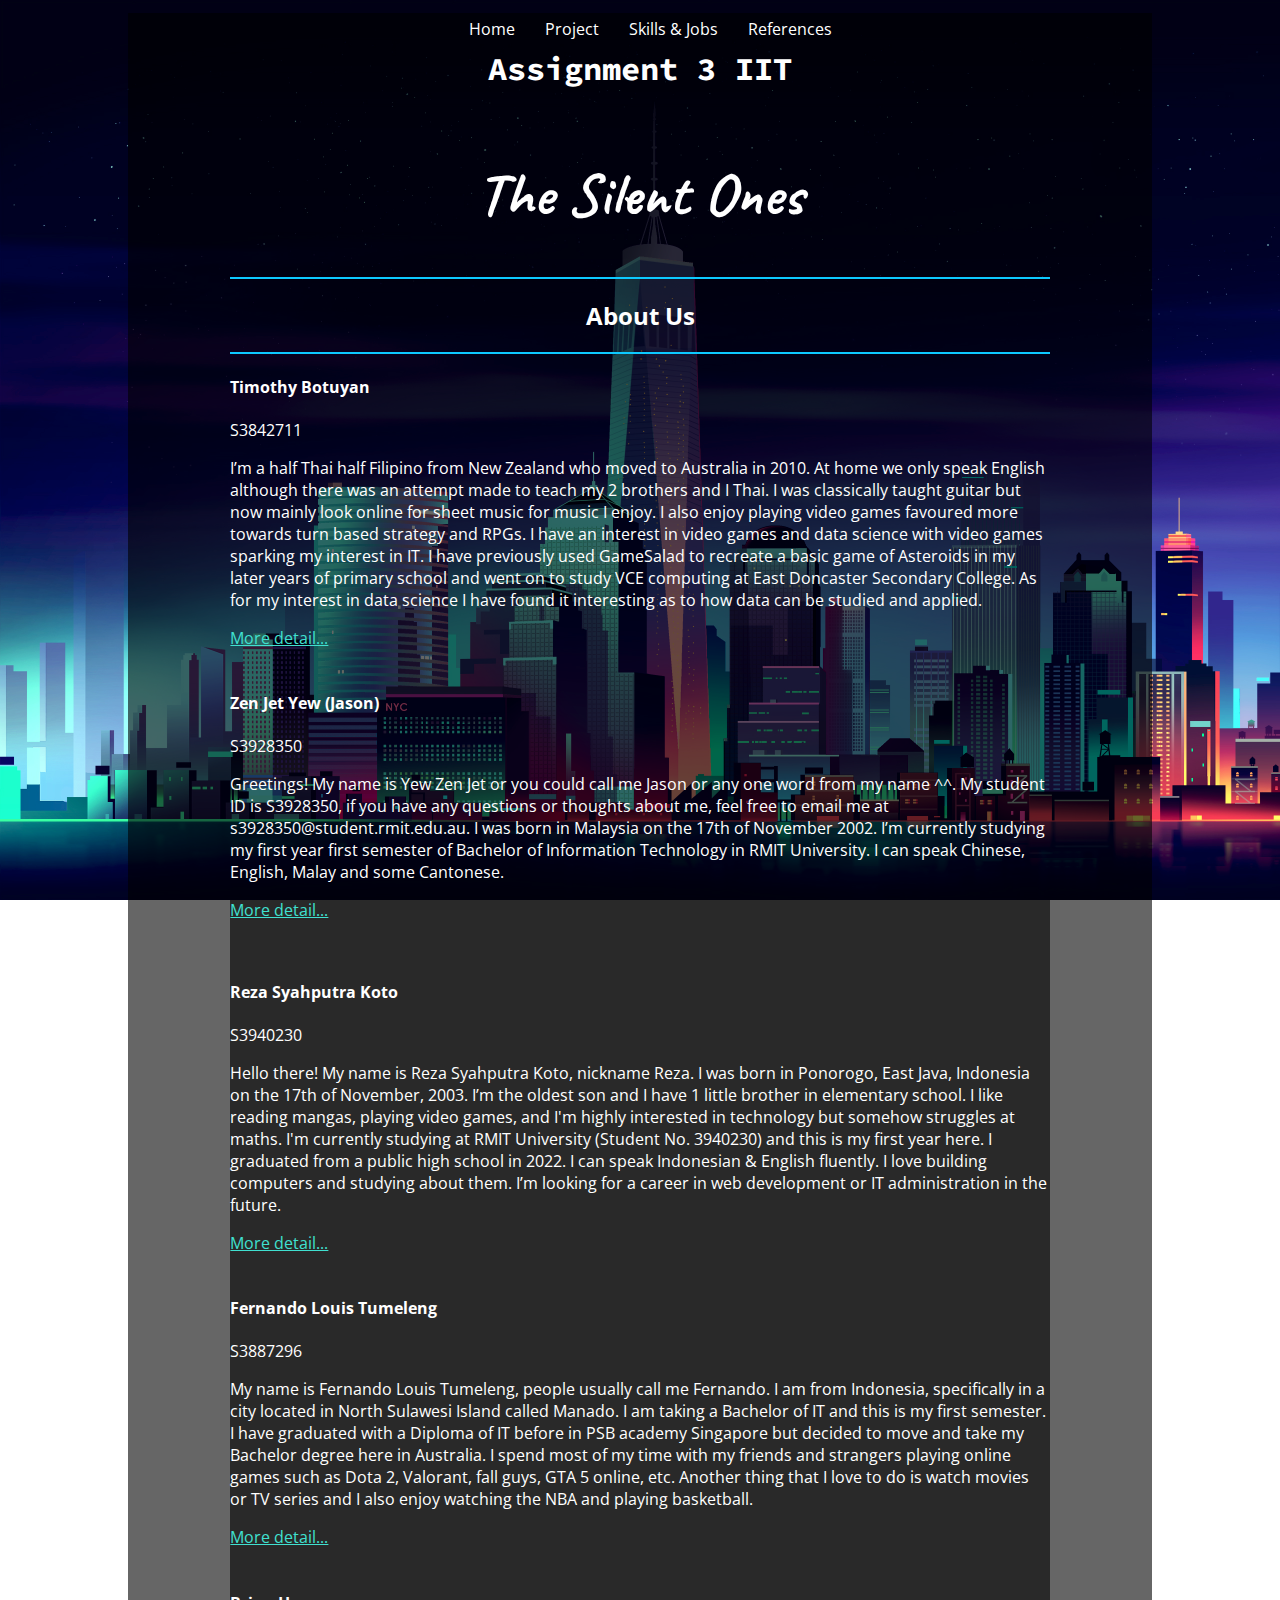
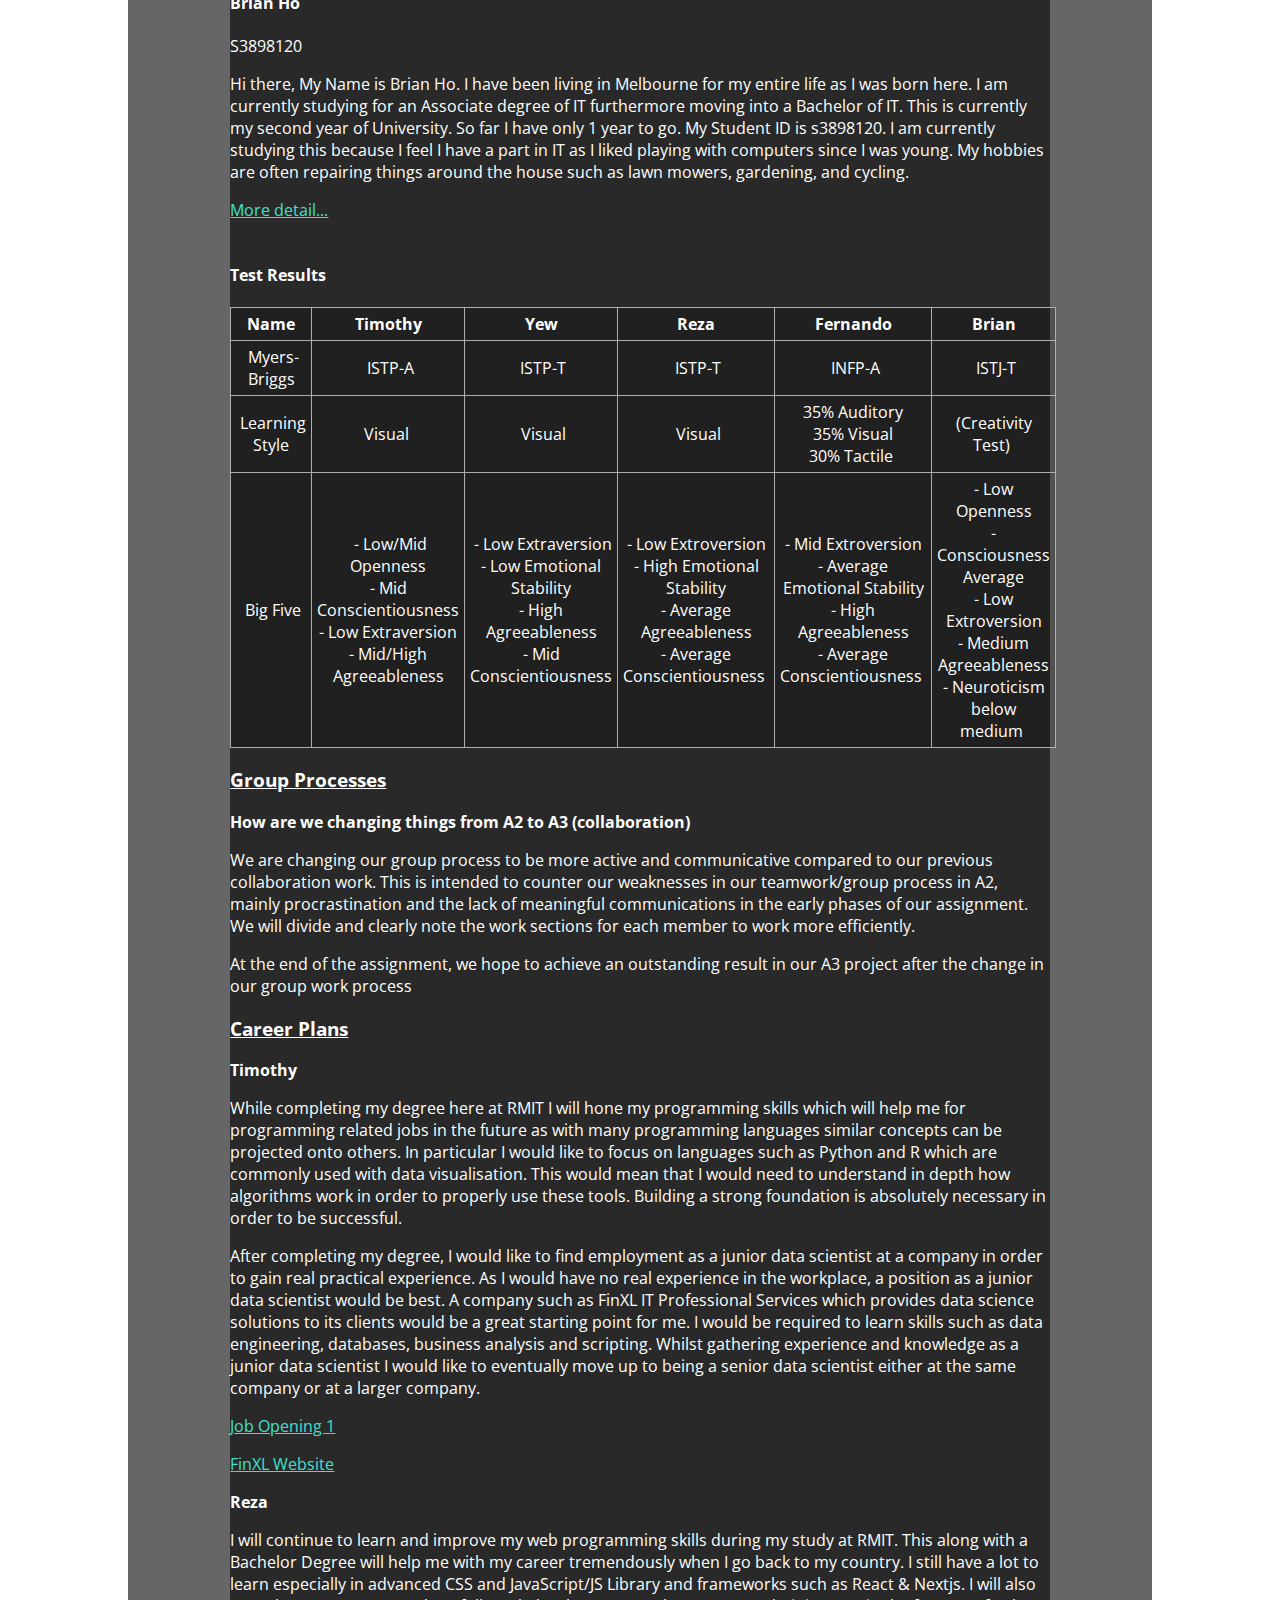
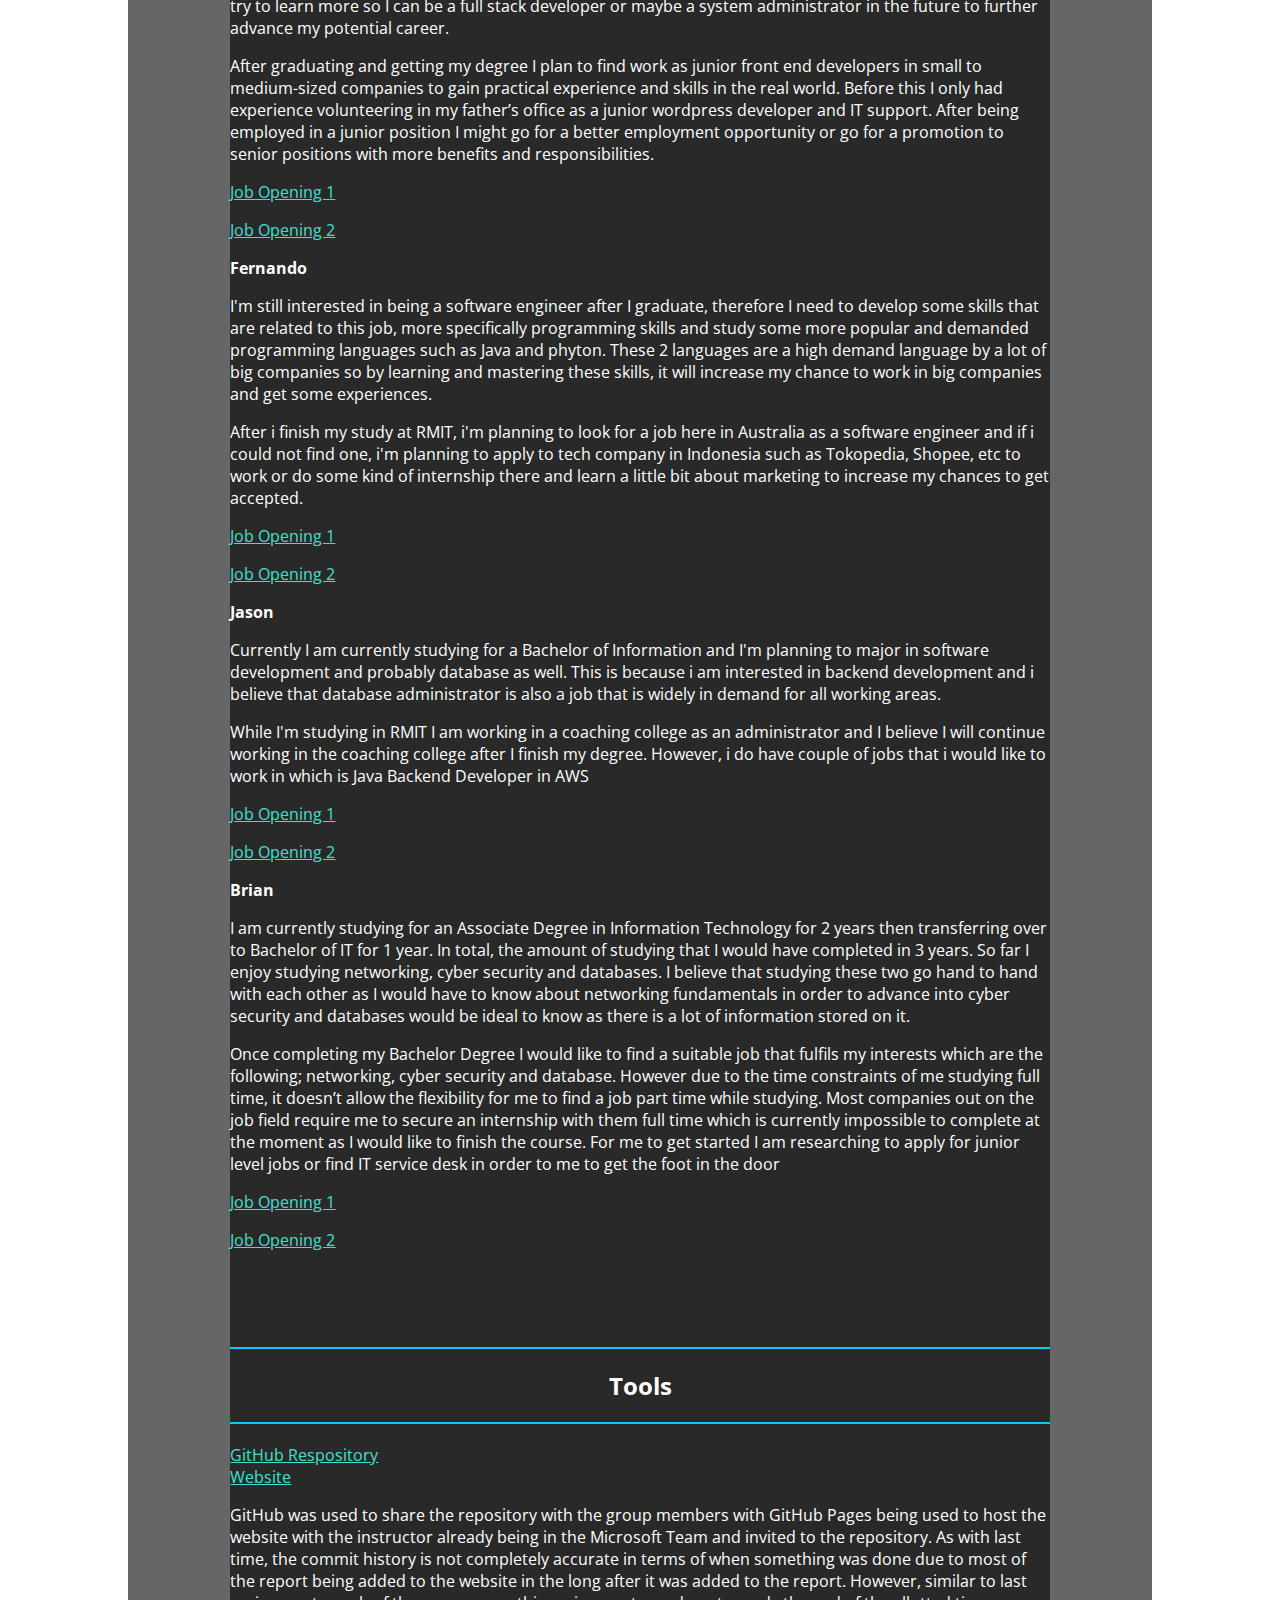
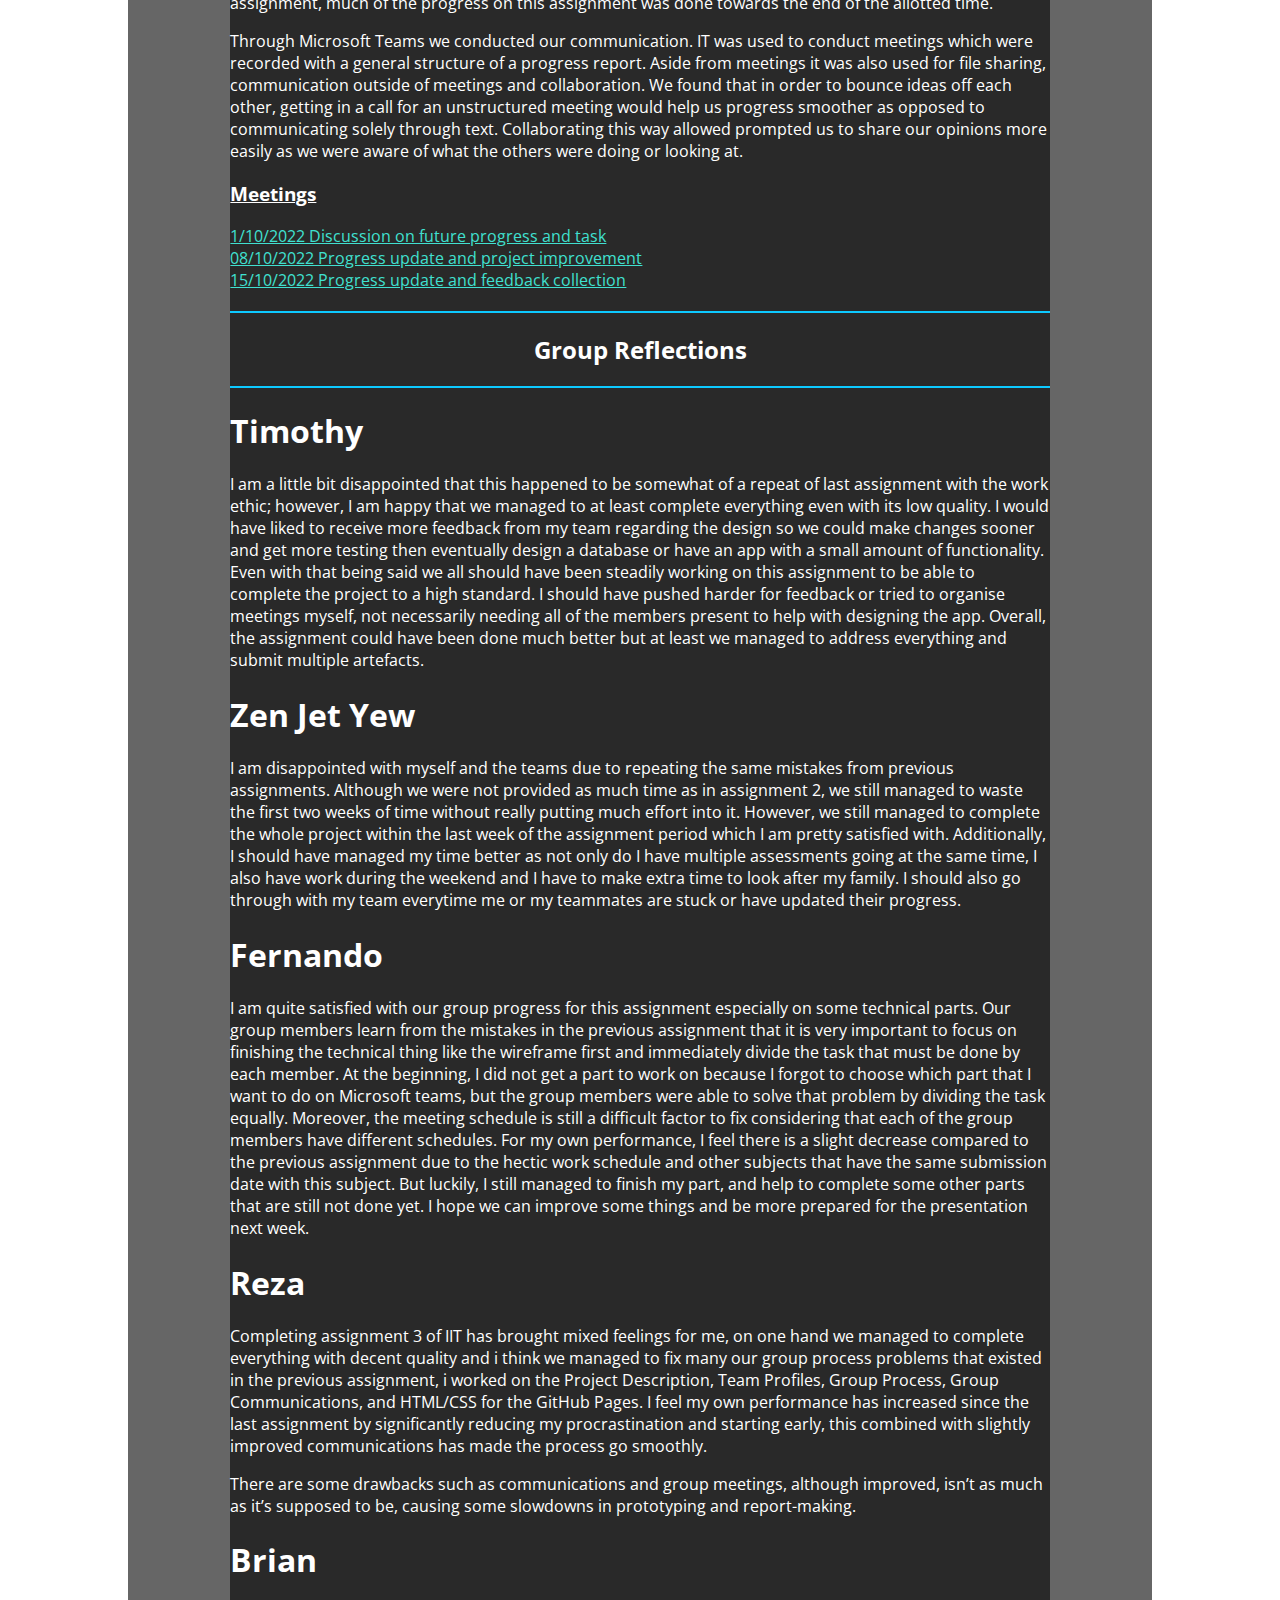
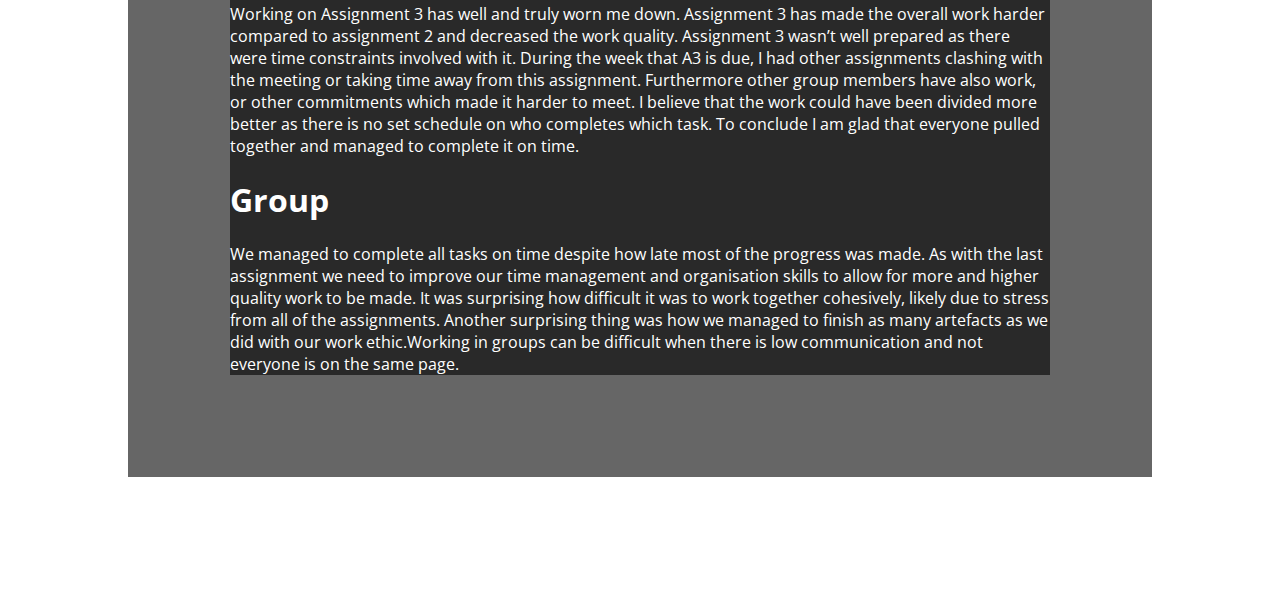
<file: index.html>
<!DOCTYPE html>
<html lang="en">
<head>
  <!-- font and styling-->
<meta charset="UTF-8">
<meta name="viewport" content="width=device-width, initial-scale=1">
<link rel="preconnect" href="https://fonts.googleapis.com">
<link rel="preconnect" href="https://fonts.gstatic.com" crossorigin>
<link href="https://fonts.googleapis.com/css2?family=Caveat:wght@600&family=Open+Sans:wght@300&family=Silkscreen&family=Source+Code+Pro:wght@600&display=swap" rel="stylesheet">

<link rel="stylesheet" href="style.css">

<style>

</style>
<button onclick="topFunction()" id="BacktoTopBtn" title="Back to top">&#8593</button>

<script>
  //button script
var TopButton = document.getElementById("BacktoTopBtn");
window.onscroll = function() {scrollFunction()};
function scrollFunction() {
  if (document.body.scrollTop > 20 || document.documentElement.scrollTop > 20) {
    TopButton.style.display = "block";
  } else {
    TopButton.style.display = "none";
  }
}

//Scroll to top on click
function topFunction() {
  document.body.scrollTop = 0;
  document.documentElement.scrollTop = 0;
}
</script>
<title>Assignment 3</title>
</head>
<body>

      <div class="navbar">
  <div class="span1">
  <ul>
    <li><a href="index.html">Home</a></li>
    <li><a href="project.html">Project</a></li>
    <li><a href="skillsjobs.html">Skills & Jobs</a></li>
    <li><a href="references.html">References</a></li>
  </ul>
</div>
</div>
<div class="mainheading">
<h1 id="TopTitle">Assignment 3 IIT</h1>
</div>
      <h1 id="TeamName">The Silent Ones</h1>
            <div class="grid-1">
                <h2 style="text-align: center;">About Us</h2> 
            <div class="mmbSection">
                <!-- Timothy Botuyan -->
                <div class="members">
                    <h4 class="mName">Timothy Botuyan</h4>
                    <p class="mId">S3842711</p>
                    <p class="mPI">
                      I’m a half Thai half Filipino from New Zealand who moved to Australia in 2010. At home we only speak English although there was an attempt made to teach my 2 brothers and I Thai. I was classically taught guitar but now mainly look online for sheet music for music I enjoy. I also enjoy playing video games favoured more towards turn based strategy and RPGs. I have an interest in video games and data science with video games sparking my interest in IT. I have previously used GameSalad to recreate a basic game of Asteroids in my later years of primary school and went on to study VCE computing at East Doncaster Secondary College. As for my interest in data science I have found it interesting as to how data can be studied and applied.</p>
                    <a href="https://s3842711.github.io/IITA1/">More detail...</a>
                </div><br>
                <!-- Zen Jet Yew -->
                <div class="members">
                    <h4 class="mName">Zen Jet Yew (Jason)</h4>
                    <p class="mId">S3928350</p>
                    <p class="mPI">
                      Greetings! My name is Yew Zen Jet or you could call me Jason or any one word from my name ^^. My student ID is S3928350, if you have any questions or thoughts about me, feel free to email me at s3928350@student.rmit.edu.au. I was born in Malaysia on the 17th of November 2002. I’m currently studying my first year first semester of Bachelor of Information Technology in RMIT University. I can speak Chinese, English, Malay and some Cantonese.</p>
                    <a href="https://jasonyew-rmit.github.io/Assignment-1/">More detail...</a>
                    </p>
                </div><br>
                <!-- Reza Syahputra Koto  -->
                <div class="members">
                    <h4 class="mName">Reza Syahputra Koto</h4>
                    <p class="mId">S3940230</p>
                    <p class="mPI">
                      Hello there! My name is Reza Syahputra Koto, nickname Reza. I was born in Ponorogo, East Java, Indonesia on the 17th of November, 2003. I’m the oldest son and I have 1 little brother in elementary school. I like reading mangas, playing video games, and I'm highly interested in technology but somehow struggles at maths. I'm currently studying at RMIT University (Student No. 3940230) and this is my first year here. I graduated from a public high school in 2022. I can speak Indonesian & English fluently. I love building computers and studying about them. I’m looking for a career in web development or IT administration in the future.
                    </p>
                  <a href="https://rz117.github.io/Assignment-1/">More detail...</a>

                </div><br>
                <!-- Fernando Louis Tumeleng -->
                <div class="members">
                    <h4 class="mName">Fernando Louis Tumeleng</h4>
                    <p class="mId">S3887296</p>
                    <p class="mPI">
                      My name is Fernando Louis Tumeleng, people usually call me Fernando. I am from Indonesia, specifically in a city located in North Sulawesi Island called Manado. I am taking a Bachelor of IT and this is my first semester. I have graduated with a Diploma of IT before in PSB academy Singapore but decided to move and take my Bachelor degree here in Australia. I spend most of my time with my friends and strangers playing online games such as Dota 2, Valorant, fall guys, GTA 5 online, etc. Another thing that I love to do is watch movies or TV series and I also enjoy watching the NBA and playing basketball.
                    </p>
                <a href="https://fernandolouis24.github.io/Assignment-1-Introduction-to-IT-/">More detail...</a>
                </div><br>
                <!-- Brian Ho -->
                <div class="members">
                    <h4 class="mName">Brian Ho</h4>
                    <p class="mId">S3898120</p>
                    <p class="mPI">
                      Hi there, My Name is Brian Ho. I have been living in Melbourne for my entire life as I was born here. I am currently studying for an Associate degree of IT furthermore moving into a Bachelor of IT. This is currently my second year of University. So far I have only 1 year to go. My Student ID is s3898120. I am currently studying this because I feel I have a part in IT as I liked playing with computers since I was young. My hobbies are often repairing things around the house such as lawn mowers, gardening, and cycling.
                    </p>
                <a href="https://s3898120.github.io/COSC1078A1/">More detail...</a>
                </div><br>
            </div>
        <h4>Test Results</h4>
        <table>
		<thead>
			<tr>
				<th>Name</th>
				<th>Timothy</th>
				<th>Yew</th>
				<th>Reza</th>
				<th>Fernando</th>
				<th>Brian</th>
			</tr>
		</thead>
		<tbody>
      <tr>
				<td>&nbsp;Myers-Briggs</td>
				<td>&nbsp;ISTP-A</td>
				<td>&nbsp;ISTP-T</td>
				<td>&nbsp;ISTP-T</td>
				<td>&nbsp;INFP-A</td>
				<td>&nbsp;ISTJ-T</td>
			</tr>
			<tr>
				<td>&nbsp;Learning Style</td>
				<td>Visual&nbsp;</td>
				<td>&nbsp;Visual</td>
				<td>&nbsp;Visual</td>
				<td>35% Auditory<br>35% Visual<br>30% Tactile&nbsp;</td>
				<td>(Creativity Test)&nbsp;</td>
			</tr>
			<tr>
				<td>&nbsp;Big Five</td>
				<td>&nbsp;- Low/Mid Openness<br>- Mid Conscientiousness<br>- Low Extraversion<br>- Mid/High Agreeableness</td>
				<td>&nbsp;- Low Extraversion<br>- Low Emotional Stability<br>- High Agreeableness<br>- Mid Conscientiousness</td>
				<td>- Low Extroversion<br>- High Emotional Stability<br>- Average Agreeableness<br>- Average Conscientiousness&nbsp;</td>
				<td>- Mid Extroversion<br>- Average Emotional Stability<br>- High Agreeableness<br>- Average Conscientiousness&nbsp;</td>
				<td>- Low Openness<br>- Consciousness Average<br>- Low Extroversion<br>- Medium Agreeableness<br>- Neuroticism below medium&nbsp;</td>
			</tr>

		</tbody>
	</table>

        <h3>Group Processes</h3>
      <b>  How are we changing things from A2 to A3 (collaboration)</b>
        <p>
          We are changing our group process to be more active and communicative compared to our previous collaboration work. This is intended to counter our weaknesses in our teamwork/group process in A2, mainly procrastination and the lack of meaningful communications in the early phases of our assignment.
          We will divide and clearly note the work sections for each member to work more efficiently.
        </p>

        <p>At the end of the assignment, we hope to achieve an outstanding result in our A3 project after the change in our group work process
        </p>

        <h3>Career Plans</h3>
        <p><strong>Timothy</strong></p>

  <p>While completing my degree here at RMIT I will hone my programming skills which will help me for programming related jobs in the future as with many programming languages similar concepts can be projected onto others. In particular I would like to focus on languages such as Python and R which are commonly used with data visualisation. This would mean that I would need to understand in depth how algorithms work in order to properly use these tools. Building a strong foundation is absolutely necessary in order to be successful.</p>

  <p>After completing my degree, I would like to find employment as a junior data scientist at a company in order to gain real practical experience. As I would have no real experience in the workplace, a position as a junior data scientist would be best. A company such as FinXL IT Professional Services which provides data science solutions to its clients would be a great starting point for me. I would be required to learn skills such as data engineering, databases, business analysis and scripting. Whilst gathering experience and knowledge as a junior data scientist I would like to eventually move up to being a senior data scientist either at the same company or at a larger company.&nbsp;</p>

  <p><a href="https://www.seek.com.au/job/58806833?type=standard#sol=41c57b080690d9f2dfcd523faa631d74233bc2c9" style="text-decoration:none"><u>Job Opening 1</u></a></p>

  <p><a href="https://www.finxl.com.au/services/analytics-and-data-science" style="text-decoration:none"><u>FinXL Website</u></a></p>

  <p><strong>Reza</strong></p>

  <p>I will continue to learn and improve my web programming skills during my study at RMIT. This along with a Bachelor Degree will help me with my career tremendously when I go back to my country. I still have a lot to learn especially in advanced CSS and JavaScript/JS Library and frameworks such as React & Nextjs. I will also try to learn more so I can be a full stack developer or maybe a system administrator in the future to further advance my potential career.
  </p>

  <p>After graduating and getting my degree I plan to find work as junior front end developers in small to medium-sized companies to gain practical experience and skills in the real world. Before this I only had experience volunteering in my father’s office as a junior wordpress developer and IT support. After being employed in a junior position I might go for a better employment opportunity or go for a promotion to senior positions with more benefits and responsibilities.</p>

  <p><a href="https://www.seek.com.au/job/58882932?type=standard#sol=8097675e6ad166da34305f49d9d4a9cfb7561eab" style="text-decoration:none"><u>Job Opening 1</u></a></p>

  <p><a href="https://www.seek.com.au/job/58905563?type=standout#sol=f947f2156910aa0aab4793ca65601336a4f5aaf3" style="text-decoration:none"><u>Job Opening 2</u></a></p>

  <p><strong>Fernando</strong></p>
  <p>
    I'm still interested in being a software engineer after I graduate, therefore I need to develop some skills that are related to this job, more specifically programming skills and study some more popular and demanded programming languages such as Java and phyton. These 2 languages are a high demand language by a lot of big companies so by learning and mastering these skills, it will increase my chance to work in big companies and get some experiences.
  </p>
  <p>
    After i finish my study at RMIT, i'm planning to look for a job here in Australia as a software engineer and if i could not find one, i'm planning to apply to tech company in Indonesia such as Tokopedia, Shopee, etc to work or do some kind of internship there and learn a little bit about marketing to increase my chances to get accepted.
  </p>
  <p><a href="https://www.seek.com.au/job/58930611?type=promoted#sol=48e0e75d52b4e955973a9c574bfbcb70d340a8c6"  style="text-decoration:none"><u>Job Opening 1</u></a></p>
  <p><a href="https://www.seek.com.au/job/58896120?type=standout#sol=5b1092df36fdb5e4f4a7193f1ff662af721a49b9" style="text-decoration:none"><u>Job Opening 2</u></a></p>
  <p><strong>Jason</strong></p>
  <p>
    Currently I am currently studying for a Bachelor of Information and I'm planning to major in software development and probably database as well. This is because i am interested in	backend development and i believe that database administrator  is also a job that is widely in demand for all working areas. 
  </p>
  <p>
    While I'm studying in RMIT I am working in a coaching college as an administrator and I believe I will continue working in the coaching college after I finish my degree. However, i do have couple of jobs that i would like to work in which is Java Backend Developer in AWS
  </p>
  <p><a href="https://www.seek.com.au/job/58759542?type=standard#sol=085251ac06a83c1a40c511777cc9842d23632d8c"><u>Job Opening 1</u></a></p>
  <p><a href="https://www.seek.com.au/job/58932241?type=standout#sol=20a8b7997db6dd5dce3e21908636e63977ecd3ad"><u>Job Opening 2</u></a></p>
  <p><strong>Brian</strong></p>
  <p>I am currently studying for an Associate Degree in Information Technology for 2 years then transferring over to Bachelor of IT for 1 year. In total, the amount of studying that I would have completed in 3 years. So far I enjoy studying networking, cyber security and databases. I believe that studying these two go hand to hand with each other as I would have to know about networking fundamentals in order to advance into cyber security and databases would be ideal to know as there is a lot of information stored on it.
  </p>
  <p>
    Once completing my Bachelor Degree I would like to find a suitable job that fulfils my interests which are the following; networking, cyber security and database. However due to the time constraints of me studying full time, it doesn’t allow the flexibility for me to find a job part time while studying. Most companies out on the job field require me to secure an internship with them full time which is currently impossible to complete at the moment as I would like to finish the course. For me to get started I am researching to apply for junior level jobs or find IT service desk in order to me to get the foot in the door
  </p>
  <p><a href="https://www.seek.com.au/job/58791791?type=standard#sol=e3c260f0f3f5525cdfc6b101ea3cda9caeeef484"><u>Job Opening 1</u></a></p>
  <p><a href="https://www.seek.com.au/job/58649992?type=standard#sol=26c231deb6646a43558bb92a9acc7c7ff66d3f93"><u>Job Opening 2</u></a></p>

  <p>&nbsp;</p>

  <p>&nbsp;</p>

<h2>Tools</h2>
<a href="https://github.com/JasonYew-RMIT/Assignment-3-IIT"> GitHub Respository</a><br>
<a href="https://jasonyew-rmit.github.io/Assignment-3-IIT/">Website</a>

<p>GitHub was used to share the repository with the group members with GitHub Pages being used to host the website with the instructor already being in the Microsoft Team and invited to the repository. As with last time, the commit history is not completely accurate in terms of when something was done due to most of the report being added to the website in the long after it was added to the report. However, similar to last assignment, much of the progress on this assignment was done towards the end of the allotted time.</p>
<p>Through Microsoft Teams we conducted our communication. IT was used to conduct meetings which were recorded with a general structure of a progress report. Aside from meetings it was also used for file sharing, communication outside of meetings and collaboration. We found that in order to bounce ideas off each other, getting in a call for an unstructured meeting would help us progress smoother as opposed to communicating solely through text. Collaborating this way allowed prompted us to share our opinions more easily as we were aware of what the others were doing or looking at.</p>

<h3>Meetings</h3>
<a href="https://rmiteduau.sharepoint.com/:v:/s/IntrotoITWed03/EcI9OA-fac5NmvXiAPyxklgBB76KUjHnLqihwaoX3sQeMw?e=SIgOKn">1/10/2022 Discussion on future progress and task </a><br>
<a href="https://rmiteduau.sharepoint.com/:v:/s/IntrotoITWed03/Efxv9BAGIIBGgHsQB6r-_gMBtdkKspGZ-Pvl063rqrn7iQ?e=vEMcmp">08/10/2022 Progress update and project improvement </a><br>
<a href="https://rmiteduau.sharepoint.com/:v:/s/IntrotoITWed03/EQwfQWevQzRJkg2D5V5oH2sBKL1Ia-u0gMDyIlT-IVJhnA?e=w1qn9d">15/10/2022 Progress update and feedback collection</a><br>

<h2>Group Reflections</h2>
<h1>Timothy</h1>
<p>I am a little bit disappointed that this happened to be somewhat of a repeat of last assignment with the work ethic; however, I am happy that we managed to at least complete everything even with its low quality. I would have liked to receive more feedback from my team regarding the design so we could make changes sooner and get more testing then eventually design a database or have an app with a small amount of functionality. Even with that being said we all should have been steadily working on this assignment to be able to complete the project to a high standard. I should have pushed harder for feedback or tried to organise meetings myself, not necessarily needing all of the members present to help with designing the app. Overall, the assignment could have been done much better but at least we managed to address everything and submit multiple artefacts.</p>
<h1>Zen Jet Yew</h1>
<p>I am disappointed with myself and the teams due to repeating the same mistakes from previous assignments. Although we were not provided as much time as in assignment 2, we still managed to waste the first two weeks of time without really putting much effort into it. However, we still managed to complete the whole project within the last week of the assignment period which I am pretty satisfied with. Additionally, I should have managed my time better as not only do I have multiple assessments going at the same time, I also have work during the weekend and I have to make extra time to look after my family. I should also go through with my team everytime me or my teammates are stuck or have updated their progress.
</p>
<h1>Fernando</h1>
<p>I am quite satisfied with our group progress for this assignment especially on some technical parts. Our group members learn from the mistakes in the previous assignment that it is very important to focus on finishing the technical thing like the wireframe first and immediately divide the task that must be done by each member. At the beginning, I did not get a part to work on because I forgot to choose which part that I want to do on Microsoft teams, but the group members were able to solve that problem by dividing the task equally. Moreover, the meeting schedule is still a difficult factor to fix considering that each of the group members have different schedules. For my own performance, I feel there is a slight decrease compared to the previous assignment due to the hectic work schedule and other subjects that have the same submission date with this subject. But luckily, I still managed to finish my part, and help to complete some other parts that are still not done yet. I hope we can improve some things and be more prepared for the presentation next week.</p>
<h1>Reza</h1>
<p>Completing assignment 3 of IIT has brought mixed feelings for me, on one hand we managed to complete everything with decent quality and i think we managed to fix many our group process problems that existed in the previous assignment, i worked on the Project Description, Team Profiles, Group Process, Group Communications, and HTML/CSS for the GitHub Pages. I feel my own performance has increased since the last assignment by significantly reducing my procrastination and starting early, this combined with slightly improved communications has made the process go smoothly.</p>
<p>There are some drawbacks such as communications and group meetings, although improved, isn’t as much as it’s supposed to be, causing some slowdowns in prototyping and report-making.</p>
<h1>Brian</h1>
<p>Working on Assignment 3 has well and truly worn me down. Assignment 3 has made the overall work harder compared to assignment 2 and decreased the work quality. Assignment 3 wasn’t well prepared as there were time constraints involved with it. During the week that A3 is due, I had other assignments clashing with the meeting or taking time away from this assignment. Furthermore other group members have also work, or other commitments which made it harder to meet. I believe that the work could have been divided more better as there is no set schedule on who completes which task. To conclude I am glad that everyone pulled together and managed to complete it on time.</p>

<h1>Group</h1>
<p>We managed to complete all tasks on time despite how late most of the progress was made. As with the last assignment we need to improve our time management and organisation skills to allow for more and higher quality work to be made. It was surprising how difficult it was to work together cohesively, likely due to stress from all of the assignments. Another surprising thing was how we managed to finish as many artefacts as we did with our work ethic.Working in groups can be difficult when there is low communication and not everyone is on the same page.
</p>
    </body>
</html>
</file>
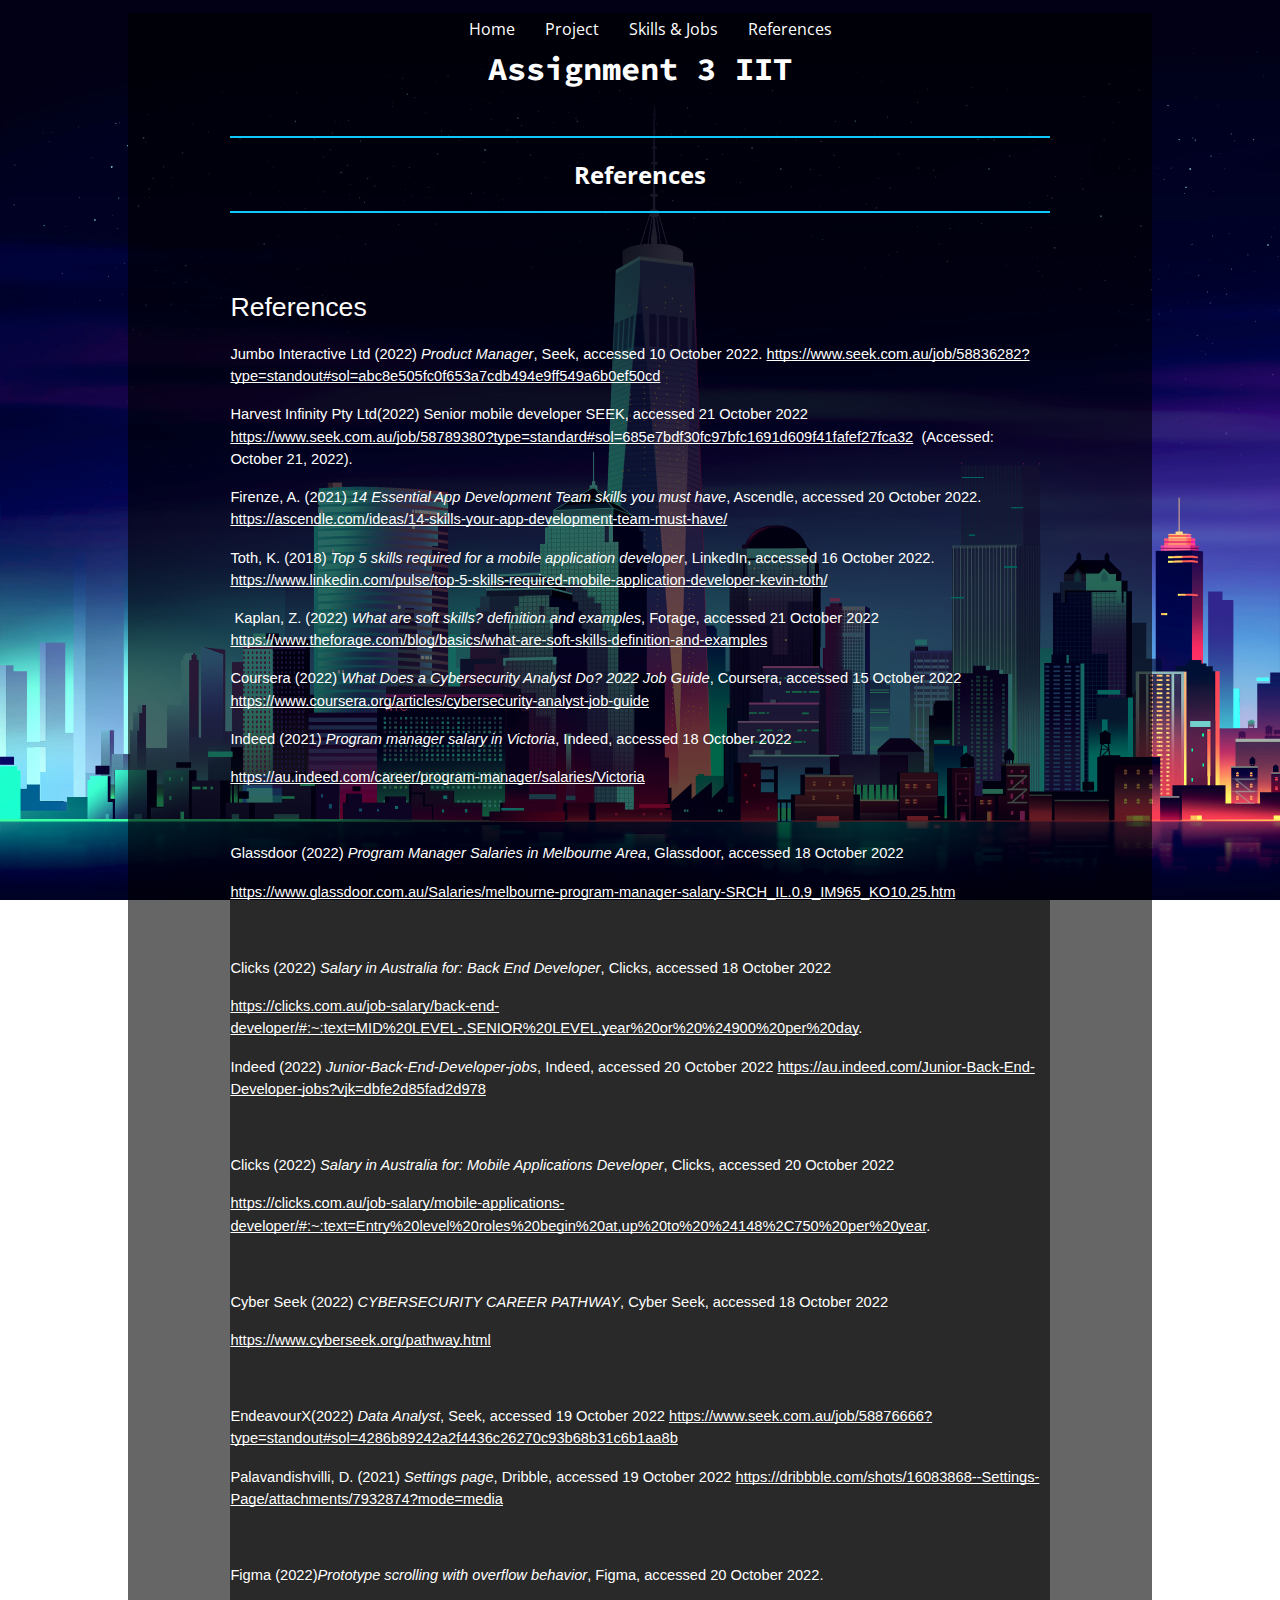
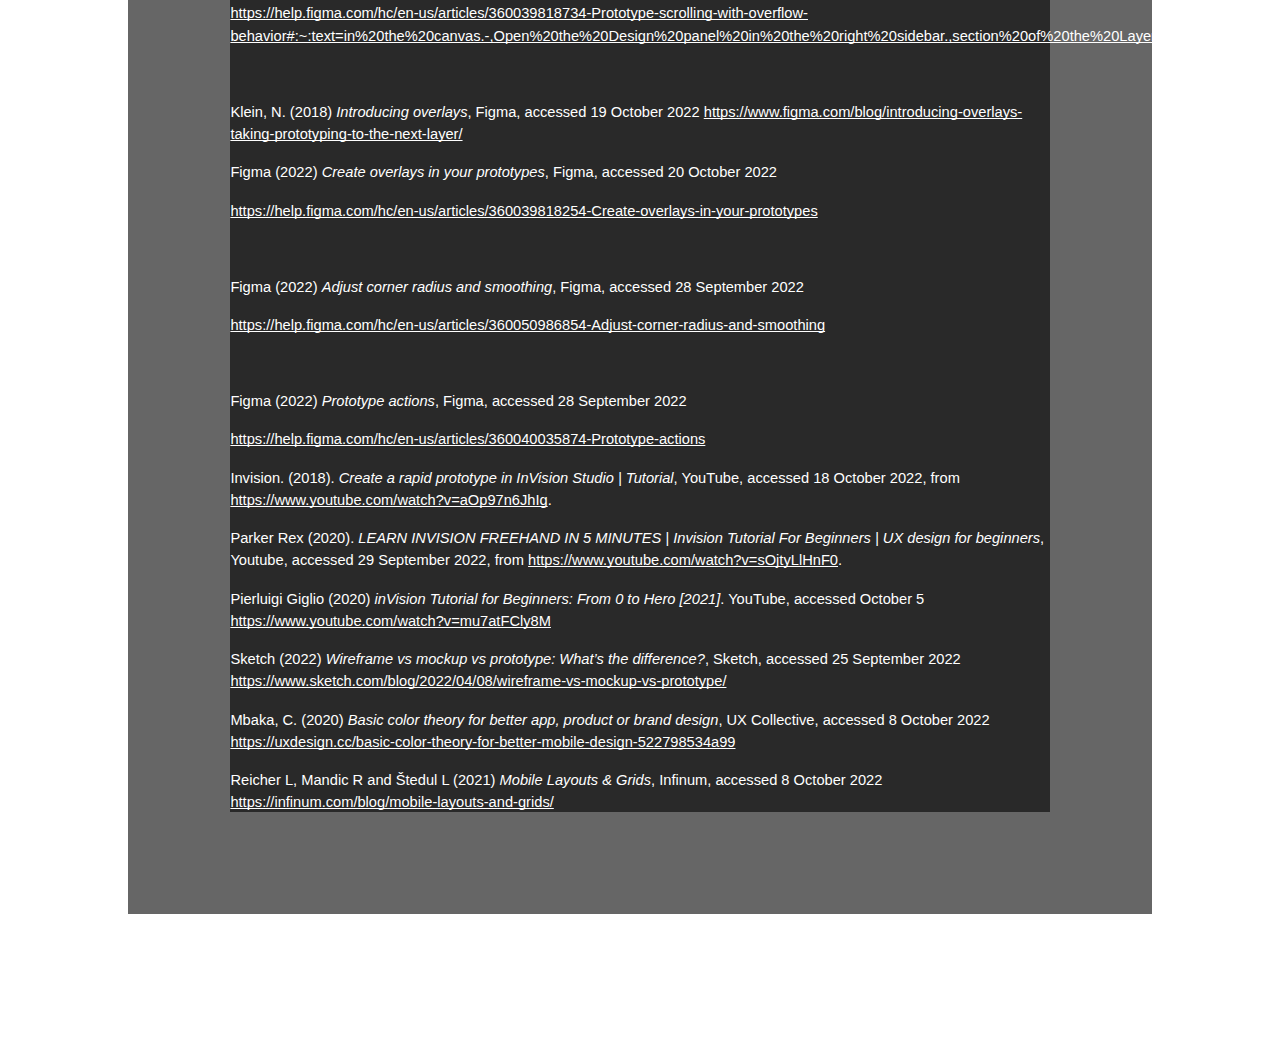
<file: references.html>
<!DOCTYPE html>
<html lang="en">
<head>
  <!-- font and styling-->
<meta charset="UTF-8">
<meta name="viewport" content="width=device-width, initial-scale=1">
<link rel="preconnect" href="https://fonts.googleapis.com">
<link rel="preconnect" href="https://fonts.gstatic.com" crossorigin>
<link href="https://fonts.googleapis.com/css2?family=Caveat:wght@600&family=Open+Sans:wght@300&family=Silkscreen&family=Source+Code+Pro:wght@600&display=swap" rel="stylesheet">

<link rel="stylesheet" href="style.css">

<style>

</style>
<button onclick="topFunction()" id="BacktoTopBtn" title="Back to top">&#8593</button>

<script>
  //button script
var TopButton = document.getElementById("BacktoTopBtn");
window.onscroll = function() {scrollFunction()};
function scrollFunction() {
  if (document.body.scrollTop > 20 || document.documentElement.scrollTop > 20) {
    TopButton.style.display = "block";
  } else {
    TopButton.style.display = "none";
  }
}

//Scroll to top on click
function topFunction() {
  document.body.scrollTop = 0;
  document.documentElement.scrollTop = 0;
}
</script>
<title>Assignment 3</title>
</head>
<body>

      <div class="navbar">
  <div class="span1">
  <ul>
    <li><a href="index.html">Home</a></li>
    <li><a href="project.html">Project</a></li>
    <li><a href="skillsjobs.html">Skills & Jobs</a></li>
    <li><a href="references.html">References</a></li>
  </ul>
</div>
</div>
<div class="mainheading">
<h1 id="TopTitle">Assignment 3 IIT</h1>
</div>
<h2>References</h2>
<p>&nbsp;</p>

<h1 style="line-height:1.38; margin-top:27px; margin-bottom:8px"><span style="font-size:20pt; font-variant:normal; white-space:pre-wrap"><span style="font-family:Arial"><span style="color:#ffffff"><span style="font-weight:400"><span style="font-style:normal"><span style="text-decoration:none">References</span></span></span></span></span></span></h1>

<p style="line-height:1.38; margin-top:16px; margin-bottom:16px"><span style="font-size:11pt; font-variant:normal; white-space:pre-wrap"><span style="font-family:Arial"><span style="color:#ffffff"><span style="font-weight:400"><span style="font-style:normal"><span style="text-decoration:none">Jumbo Interactive Ltd (2022) </span></span></span></span></span></span><span style="font-size:11pt; font-variant:normal; white-space:pre-wrap"><span style="font-family:Arial"><span style="color:#ffffff"><span style="font-weight:400"><span style="font-style:italic"><span style="text-decoration:none">Product Manager</span></span></span></span></span></span><span style="font-size:11pt; font-variant:normal; white-space:pre-wrap"><span style="font-family:Arial"><span style="color:#ffffff"><span style="font-weight:400"><span style="font-style:normal"><span style="text-decoration:none">, Seek, accessed 10 October 2022. </span></span></span></span></span></span><a href="https://www.seek.com.au/job/58836282?type=standout#sol=abc8e505fc0f653a7cdb494e9ff549a6b0ef50cd" style="text-decoration:none"><span style="font-size:11pt; font-variant:normal; white-space:pre-wrap"><span style="font-family:Arial"><span style="color:#ffffff"><span style="font-weight:400"><span style="font-style:normal"><span style="text-decoration:underline"><span style="-webkit-text-decoration-skip:none"><span style="text-decoration-skip-ink:none">https://www.seek.com.au/job/58836282?type=standout#sol=abc8e505fc0f653a7cdb494e9ff549a6b0ef50cd</span></span></span></span></span></span></span></span></a><span style="font-size:11pt; font-variant:normal; white-space:pre-wrap"><span style="font-family:Arial"><span style="color:#ffffff"><span style="font-weight:400"><span style="font-style:normal"><span style="text-decoration:none">&nbsp;</span></span></span></span></span></span></p>

<p style="line-height:1.38; margin-top:16px; margin-bottom:16px"><span style="font-size:11pt; font-variant:normal; white-space:pre-wrap"><span style="font-family:Arial"><span style="color:#ffffff"><span style="font-weight:400"><span style="font-style:normal"><span style="text-decoration:none">Harvest Infinity Pty Ltd(2022) Senior mobile developer SEEK, accessed 21 October 2022 </span></span></span></span></span></span><a href="https://www.seek.com.au/job/58789380?type=standard#sol=685e7bdf30fc97bfc1691d609f41fafef27fca32" style="text-decoration:none"><span style="font-size:11pt; font-variant:normal; white-space:pre-wrap"><span style="font-family:Arial"><span style="color:#ffffff"><span style="font-weight:400"><span style="font-style:normal"><span style="text-decoration:underline"><span style="-webkit-text-decoration-skip:none"><span style="text-decoration-skip-ink:none">https://www.seek.com.au/job/58789380?type=standard#sol=685e7bdf30fc97bfc1691d609f41fafef27fca32</span></span></span></span></span></span></span></span></a><span style="font-size:11pt; font-variant:normal; white-space:pre-wrap"><span style="font-family:Arial"><span style="color:#ffffff"><span style="font-weight:400"><span style="font-style:normal"><span style="text-decoration:none">&nbsp; (Accessed: October 21, 2022).&nbsp;</span></span></span></span></span></span></p>

<p style="line-height:1.38; margin-top:16px; margin-bottom:16px"><span style="font-size:11pt; font-variant:normal; white-space:pre-wrap"><span style="font-family:Arial"><span style="color:#ffffff"><span style="font-weight:400"><span style="font-style:normal"><span style="text-decoration:none">Firenze, A. (2021) </span></span></span></span></span></span><span style="font-size:11pt; font-variant:normal; white-space:pre-wrap"><span style="font-family:Arial"><span style="color:#ffffff"><span style="font-weight:400"><span style="font-style:italic"><span style="text-decoration:none">14 Essential App Development Team skills you must have</span></span></span></span></span></span><span style="font-size:11pt; font-variant:normal; white-space:pre-wrap"><span style="font-family:Arial"><span style="color:#ffffff"><span style="font-weight:400"><span style="font-style:normal"><span style="text-decoration:none">, Ascendle, accessed 20 October 2022. </span></span></span></span></span></span><a href="https://ascendle.com/ideas/14-skills-your-app-development-team-must-have/" style="text-decoration:none"><span style="font-size:11pt; font-variant:normal; white-space:pre-wrap"><span style="font-family:Arial"><span style="color:#ffffff"><span style="font-weight:400"><span style="font-style:normal"><span style="text-decoration:underline"><span style="-webkit-text-decoration-skip:none"><span style="text-decoration-skip-ink:none">https://ascendle.com/ideas/14-skills-your-app-development-team-must-have/</span></span></span></span></span></span></span></span></a><span style="font-size:11pt; font-variant:normal; white-space:pre-wrap"><span style="font-family:Arial"><span style="color:#ffffff"><span style="font-weight:400"><span style="font-style:normal"><span style="text-decoration:none">&nbsp;</span></span></span></span></span></span></p>

<p style="line-height:1.38; margin-top:16px; margin-bottom:16px"><span style="font-size:11pt; font-variant:normal; white-space:pre-wrap"><span style="font-family:Arial"><span style="color:#ffffff"><span style="font-weight:400"><span style="font-style:normal"><span style="text-decoration:none">Toth, K. (2018) </span></span></span></span></span></span><span style="font-size:11pt; font-variant:normal; white-space:pre-wrap"><span style="font-family:Arial"><span style="color:#ffffff"><span style="font-weight:400"><span style="font-style:italic"><span style="text-decoration:none">Top 5 skills required for a mobile application developer</span></span></span></span></span></span><span style="font-size:11pt; font-variant:normal; white-space:pre-wrap"><span style="font-family:Arial"><span style="color:#ffffff"><span style="font-weight:400"><span style="font-style:normal"><span style="text-decoration:none">, LinkedIn, accessed 16 October 2022. </span></span></span></span></span></span><a href="https://www.linkedin.com/pulse/top-5-skills-required-mobile-application-developer-kevin-toth/" style="text-decoration:none"><span style="font-size:11pt; font-variant:normal; white-space:pre-wrap"><span style="font-family:Arial"><span style="color:#ffffff"><span style="font-weight:400"><span style="font-style:normal"><span style="text-decoration:underline"><span style="-webkit-text-decoration-skip:none"><span style="text-decoration-skip-ink:none">https://www.linkedin.com/pulse/top-5-skills-required-mobile-application-developer-kevin-toth/</span></span></span></span></span></span></span></span></a><span style="font-size:11pt; font-variant:normal; white-space:pre-wrap"><span style="font-family:Arial"><span style="color:#ffffff"><span style="font-weight:400"><span style="font-style:normal"><span style="text-decoration:none">&nbsp;</span></span></span></span></span></span></p>

<p style="line-height:1.38; margin-top:16px; margin-bottom:16px"><span style="font-size:11pt; font-variant:normal; white-space:pre-wrap"><span style="font-family:Arial"><span style="color:#ffffff"><span style="font-weight:400"><span style="font-style:normal"><span style="text-decoration:none">&nbsp;Kaplan, Z. (2022) </span></span></span></span></span></span><span style="font-size:11pt; font-variant:normal; white-space:pre-wrap"><span style="font-family:Arial"><span style="color:#ffffff"><span style="font-weight:400"><span style="font-style:italic"><span style="text-decoration:none">What are soft skills? definition and examples</span></span></span></span></span></span><span style="font-size:11pt; font-variant:normal; white-space:pre-wrap"><span style="font-family:Arial"><span style="color:#ffffff"><span style="font-weight:400"><span style="font-style:normal"><span style="text-decoration:none">, Forage, accessed 21 October 2022 </span></span></span></span></span></span><a href="https://www.theforage.com/blog/basics/what-are-soft-skills-definition-and-examples" style="text-decoration:none"><span style="font-size:11pt; font-variant:normal; white-space:pre-wrap"><span style="font-family:Arial"><span style="color:#ffffff"><span style="font-weight:400"><span style="font-style:normal"><span style="text-decoration:underline"><span style="-webkit-text-decoration-skip:none"><span style="text-decoration-skip-ink:none">https://www.theforage.com/blog/basics/what-are-soft-skills-definition-and-examples</span></span></span></span></span></span></span></span></a><span style="font-size:11pt; font-variant:normal; white-space:pre-wrap"><span style="font-family:Arial"><span style="color:#ffffff"><span style="font-weight:400"><span style="font-style:normal"><span style="text-decoration:none">&nbsp;&nbsp;&nbsp;</span></span></span></span></span></span></p>

<p style="line-height:1.38; margin-top:16px; margin-bottom:16px"><span style="font-size:11pt; font-variant:normal; white-space:pre-wrap"><span style="font-family:Arial"><span style="color:#ffffff"><span style="font-weight:400"><span style="font-style:normal"><span style="text-decoration:none">Coursera (2022) </span></span></span></span></span></span><span style="font-size:11pt; font-variant:normal; white-space:pre-wrap"><span style="font-family:Arial"><span style="color:#ffffff"><span style="font-weight:400"><span style="font-style:italic"><span style="text-decoration:none">What Does a Cybersecurity Analyst Do? 2022 Job Guide</span></span></span></span></span></span><span style="font-size:11pt; font-variant:normal; white-space:pre-wrap"><span style="font-family:Arial"><span style="color:#ffffff"><span style="font-weight:400"><span style="font-style:normal"><span style="text-decoration:none">, Coursera, accessed 15 October 2022&nbsp; </span></span></span></span></span></span><a href="https://www.coursera.org/articles/cybersecurity-analyst-job-guide" style="text-decoration:none"><span style="font-size:11pt; font-variant:normal; white-space:pre-wrap"><span style="font-family:Arial"><span style="color:#ffffff"><span style="font-weight:400"><span style="font-style:normal"><span style="text-decoration:underline"><span style="-webkit-text-decoration-skip:none"><span style="text-decoration-skip-ink:none">https://www.coursera.org/articles/cybersecurity-analyst-job-guide</span></span></span></span></span></span></span></span></a><span style="font-size:11pt; font-variant:normal; white-space:pre-wrap"><span style="font-family:Arial"><span style="color:#ffffff"><span style="font-weight:400"><span style="font-style:normal"><span style="text-decoration:none">&nbsp;&nbsp;</span></span></span></span></span></span></p>

<p style="line-height:1.38"><span style="font-size:11pt; font-variant:normal; white-space:pre-wrap"><span style="font-family:Arial"><span style="color:#ffffff"><span style="font-weight:400"><span style="font-style:normal"><span style="text-decoration:none">Indeed (2021) </span></span></span></span></span></span><span style="font-size:11pt; font-variant:normal; white-space:pre-wrap"><span style="font-family:Arial"><span style="color:#ffffff"><span style="font-weight:400"><span style="font-style:italic"><span style="text-decoration:none">Program manager salary in Victoria</span></span></span></span></span></span><span style="font-size:11pt; font-variant:normal; white-space:pre-wrap"><span style="font-family:Arial"><span style="color:#ffffff"><span style="font-weight:400"><span style="font-style:normal"><span style="text-decoration:none">, Indeed, accessed 18 October 2022</span></span></span></span></span></span></p>

<p style="line-height:1.38"><a href="https://au.indeed.com/career/program-manager/salaries/Victoria" style="text-decoration:none"><span style="font-size:11pt; font-variant:normal; white-space:pre-wrap"><span style="font-family:Arial"><span style="color:#ffffff"><span style="font-weight:400"><span style="font-style:normal"><span style="text-decoration:underline"><span style="-webkit-text-decoration-skip:none"><span style="text-decoration-skip-ink:none">https://au.indeed.com/career/program-manager/salaries/Victoria</span></span></span></span></span></span></span></span></a></p>

<p>&nbsp;</p>

<p style="line-height:1.38"><span style="font-size:11pt; font-variant:normal; white-space:pre-wrap"><span style="font-family:Arial"><span style="color:#ffffff"><span style="font-weight:400"><span style="font-style:normal"><span style="text-decoration:none">Glassdoor (2022) </span></span></span></span></span></span><span style="font-size:11pt; font-variant:normal; white-space:pre-wrap"><span style="font-family:Arial"><span style="color:#ffffff"><span style="font-weight:400"><span style="font-style:italic"><span style="text-decoration:none">Program Manager Salaries in Melbourne Area</span></span></span></span></span></span><span style="font-size:11pt; font-variant:normal; white-space:pre-wrap"><span style="font-family:Arial"><span style="color:#ffffff"><span style="font-weight:400"><span style="font-style:normal"><span style="text-decoration:none">, Glassdoor, accessed 18 October 2022</span></span></span></span></span></span></p>

<p style="line-height:1.38"><a href="https://www.glassdoor.com.au/Salaries/melbourne-program-manager-salary-SRCH_IL.0,9_IM965_KO10,25.htm" style="text-decoration:none"><span style="font-size:11pt; font-variant:normal; white-space:pre-wrap"><span style="font-family:Arial"><span style="color:#ffffff"><span style="font-weight:400"><span style="font-style:normal"><span style="text-decoration:underline"><span style="-webkit-text-decoration-skip:none"><span style="text-decoration-skip-ink:none">https://www.glassdoor.com.au/Salaries/melbourne-program-manager-salary-SRCH_IL.0,9_IM965_KO10,25.htm</span></span></span></span></span></span></span></span></a></p>

<p>&nbsp;</p>

<p style="line-height:1.38"><span style="font-size:11pt; font-variant:normal; white-space:pre-wrap"><span style="font-family:Arial"><span style="color:#ffffff"><span style="font-weight:400"><span style="font-style:normal"><span style="text-decoration:none">Clicks (2022) </span></span></span></span></span></span><span style="font-size:11pt; font-variant:normal; white-space:pre-wrap"><span style="font-family:Arial"><span style="color:#ffffff"><span style="font-weight:400"><span style="font-style:italic"><span style="text-decoration:none">Salary in Australia for: Back End Developer</span></span></span></span></span></span><span style="font-size:11pt; font-variant:normal; white-space:pre-wrap"><span style="font-family:Arial"><span style="color:#ffffff"><span style="font-weight:400"><span style="font-style:normal"><span style="text-decoration:none">, Clicks, accessed 18 October 2022</span></span></span></span></span></span></p>

<p style="line-height:1.38"><a href="https://clicks.com.au/job-salary/back-end-developer/#:~:text=MID%20LEVEL-,SENIOR%20LEVEL,year%20or%20%24900%20per%20day" style="text-decoration:none"><span style="font-size:11pt; font-variant:normal; white-space:pre-wrap"><span style="font-family:Arial"><span style="color:#ffffff"><span style="font-weight:400"><span style="font-style:normal"><span style="text-decoration:underline"><span style="-webkit-text-decoration-skip:none"><span style="text-decoration-skip-ink:none">https://clicks.com.au/job-salary/back-end-developer/#:~:text=MID%20LEVEL-,SENIOR%20LEVEL,year%20or%20%24900%20per%20day</span></span></span></span></span></span></span></span></a><span style="font-size:11pt; font-variant:normal; white-space:pre-wrap"><span style="font-family:Arial"><span style="color:#ffffff"><span style="font-weight:400"><span style="font-style:normal"><span style="text-decoration:none">.</span></span></span></span></span></span></p>

<p style="line-height:1.38; margin-top:16px; margin-bottom:16px"><span style="font-size:11pt; font-variant:normal; white-space:pre-wrap"><span style="font-family:Arial"><span style="color:#ffffff"><span style="font-weight:400"><span style="font-style:normal"><span style="text-decoration:none">Indeed (2022) </span></span></span></span></span></span><span style="font-size:11pt; font-variant:normal; white-space:pre-wrap"><span style="font-family:Arial"><span style="color:#ffffff"><span style="font-weight:400"><span style="font-style:italic"><span style="text-decoration:none">Junior-Back-End-Developer-jobs</span></span></span></span></span></span><span style="font-size:11pt; font-variant:normal; white-space:pre-wrap"><span style="font-family:Arial"><span style="color:#ffffff"><span style="font-weight:400"><span style="font-style:normal"><span style="text-decoration:none">, Indeed, accessed 20 October 2022 </span></span></span></span></span></span><a href="https://au.indeed.com/Junior-Back-End-Developer-jobs?vjk=dbfe2d85fad2d978" style="text-decoration:none"><span style="font-size:11pt; font-variant:normal; white-space:pre-wrap"><span style="font-family:Arial"><span style="color:#ffffff"><span style="font-weight:400"><span style="font-style:normal"><span style="text-decoration:underline"><span style="-webkit-text-decoration-skip:none"><span style="text-decoration-skip-ink:none">https://au.indeed.com/Junior-Back-End-Developer-jobs?vjk=dbfe2d85fad2d978</span></span></span></span></span></span></span></span></a><span style="font-size:11pt; font-variant:normal; white-space:pre-wrap"><span style="font-family:Arial"><span style="color:#ffffff"><span style="font-weight:400"><span style="font-style:normal"><span style="text-decoration:none">&nbsp;&nbsp;</span></span></span></span></span></span></p>

<p>&nbsp;</p>

<p style="line-height:1.38"><span style="font-size:11pt; font-variant:normal; white-space:pre-wrap"><span style="font-family:Arial"><span style="color:#ffffff"><span style="font-weight:400"><span style="font-style:normal"><span style="text-decoration:none">Clicks (2022) </span></span></span></span></span></span><span style="font-size:11pt; font-variant:normal; white-space:pre-wrap"><span style="font-family:Arial"><span style="color:#ffffff"><span style="font-weight:400"><span style="font-style:italic"><span style="text-decoration:none">Salary in Australia for: Mobile Applications Developer</span></span></span></span></span></span><span style="font-size:11pt; font-variant:normal; white-space:pre-wrap"><span style="font-family:Arial"><span style="color:#ffffff"><span style="font-weight:400"><span style="font-style:normal"><span style="text-decoration:none">, Clicks, accessed 20 October 2022</span></span></span></span></span></span></p>

<p style="line-height:1.38"><a href="https://clicks.com.au/job-salary/mobile-applications-developer/#:~:text=Entry%20level%20roles%20begin%20at,up%20to%20%24148%2C750%20per%20year" style="text-decoration:none"><span style="font-size:11pt; font-variant:normal; white-space:pre-wrap"><span style="font-family:Arial"><span style="color:#ffffff"><span style="font-weight:400"><span style="font-style:normal"><span style="text-decoration:underline"><span style="-webkit-text-decoration-skip:none"><span style="text-decoration-skip-ink:none">https://clicks.com.au/job-salary/mobile-applications-developer/#:~:text=Entry%20level%20roles%20begin%20at,up%20to%20%24148%2C750%20per%20year</span></span></span></span></span></span></span></span></a><span style="font-size:11pt; font-variant:normal; white-space:pre-wrap"><span style="font-family:Arial"><span style="color:#ffffff"><span style="font-weight:400"><span style="font-style:normal"><span style="text-decoration:none">.</span></span></span></span></span></span></p>

<p>&nbsp;</p>

<p style="line-height:1.38"><span style="font-size:11pt; font-variant:normal; white-space:pre-wrap"><span style="font-family:Arial"><span style="color:#ffffff"><span style="font-weight:400"><span style="font-style:normal"><span style="text-decoration:none">Cyber Seek (2022) </span></span></span></span></span></span><span style="font-size:11pt; font-variant:normal; white-space:pre-wrap"><span style="font-family:Arial"><span style="color:#ffffff"><span style="font-weight:400"><span style="font-style:italic"><span style="text-decoration:none">CYBERSECURITY CAREER PATHWAY</span></span></span></span></span></span><span style="font-size:11pt; font-variant:normal; white-space:pre-wrap"><span style="font-family:Arial"><span style="color:#ffffff"><span style="font-weight:400"><span style="font-style:normal"><span style="text-decoration:none">, Cyber Seek, accessed 18 October 2022</span></span></span></span></span></span></p>

<p style="line-height:1.38"><a href="https://www.cyberseek.org/pathway.html" style="text-decoration:none"><span style="font-size:11pt; font-variant:normal; white-space:pre-wrap"><span style="font-family:Arial"><span style="color:#ffffff"><span style="font-weight:400"><span style="font-style:normal"><span style="text-decoration:underline"><span style="-webkit-text-decoration-skip:none"><span style="text-decoration-skip-ink:none">https://www.cyberseek.org/pathway.html</span></span></span></span></span></span></span></span></a></p>

<p>&nbsp;</p>

<p style="line-height:1.38; margin-top:16px; margin-bottom:16px"><span style="font-size:11pt; font-variant:normal; white-space:pre-wrap"><span style="font-family:Arial"><span style="color:#ffffff"><span style="font-weight:400"><span style="font-style:normal"><span style="text-decoration:none">EndeavourX(2022) </span></span></span></span></span></span><span style="font-size:11pt; font-variant:normal; white-space:pre-wrap"><span style="font-family:Arial"><span style="color:#ffffff"><span style="font-weight:400"><span style="font-style:italic"><span style="text-decoration:none">Data Analyst</span></span></span></span></span></span><span style="font-size:11pt; font-variant:normal; white-space:pre-wrap"><span style="font-family:Arial"><span style="color:#ffffff"><span style="font-weight:400"><span style="font-style:normal"><span style="text-decoration:none">, Seek, accessed 19 October 2022 </span></span></span></span></span></span><a href="https://www.seek.com.au/job/58876666?type=standout#sol=4286b89242a2f4436c26270c93b68b31c6b1aa8b" style="text-decoration:none"><span style="font-size:11pt; font-variant:normal; white-space:pre-wrap"><span style="font-family:Arial"><span style="color:#ffffff"><span style="font-weight:400"><span style="font-style:normal"><span style="text-decoration:underline"><span style="-webkit-text-decoration-skip:none"><span style="text-decoration-skip-ink:none">https://www.seek.com.au/job/58876666?type=standout#sol=4286b89242a2f4436c26270c93b68b31c6b1aa8b</span></span></span></span></span></span></span></span></a><span style="font-size:11pt; font-variant:normal; white-space:pre-wrap"><span style="font-family:Arial"><span style="color:#ffffff"><span style="font-weight:400"><span style="font-style:normal"><span style="text-decoration:none">&nbsp;</span></span></span></span></span></span></p>

<p style="line-height:1.38; margin-top:16px; margin-bottom:16px"><span style="font-size:11pt; font-variant:normal; white-space:pre-wrap"><span style="font-family:Arial"><span style="color:#ffffff"><span style="font-weight:400"><span style="font-style:normal"><span style="text-decoration:none">Palavandishvilli, D. (2021) </span></span></span></span></span></span><span style="font-size:11pt; font-variant:normal; white-space:pre-wrap"><span style="font-family:Arial"><span style="color:#ffffff"><span style="font-weight:400"><span style="font-style:italic"><span style="text-decoration:none">Settings page</span></span></span></span></span></span><span style="font-size:11pt; font-variant:normal; white-space:pre-wrap"><span style="font-family:Arial"><span style="color:#ffffff"><span style="font-weight:400"><span style="font-style:normal"><span style="text-decoration:none">, Dribble, accessed 19 October 2022 </span></span></span></span></span></span><a href="https://dribbble.com/shots/16083868--Settings-Page/attachments/7932874?mode=media" style="text-decoration:none"><span style="font-size:11pt; font-variant:normal; white-space:pre-wrap"><span style="font-family:Arial"><span style="color:#ffffff"><span style="font-weight:400"><span style="font-style:normal"><span style="text-decoration:underline"><span style="-webkit-text-decoration-skip:none"><span style="text-decoration-skip-ink:none">https://dribbble.com/shots/16083868--Settings-Page/attachments/7932874?mode=media</span></span></span></span></span></span></span></span></a><span style="font-size:11pt; font-variant:normal; white-space:pre-wrap"><span style="font-family:Arial"><span style="color:#ffffff"><span style="font-weight:400"><span style="font-style:normal"><span style="text-decoration:none">&nbsp;&nbsp;</span></span></span></span></span></span></p>

<p>&nbsp;</p>

<p style="line-height:1.38"><span style="font-size:11pt; font-variant:normal; white-space:pre-wrap"><span style="font-family:Arial"><span style="color:#ffffff"><span style="font-weight:400"><span style="font-style:normal"><span style="text-decoration:none">Figma (2022)</span></span></span></span></span></span><span style="font-size:11pt; font-variant:normal; white-space:pre-wrap"><span style="font-family:Arial"><span style="color:#ffffff"><span style="font-weight:400"><span style="font-style:italic"><span style="text-decoration:none">Prototype scrolling with overflow behavior</span></span></span></span></span></span><span style="font-size:11pt; font-variant:normal; white-space:pre-wrap"><span style="font-family:Arial"><span style="color:#ffffff"><span style="font-weight:400"><span style="font-style:normal"><span style="text-decoration:none">, Figma, accessed 20 October 2022.</span></span></span></span></span></span></p>

<p style="line-height:1.38"><a href="https://help.figma.com/hc/en-us/articles/360039818734-Prototype-scrolling-with-overflow-behavior#:~:text=in%20the%20canvas.-,Open%20the%20Design%20panel%20in%20the%20right%20sidebar.,section%20of%20the%20Layers%20Panel" style="text-decoration:none"><span style="font-size:11pt; font-variant:normal; white-space:pre-wrap"><span style="font-family:Arial"><span style="color:#ffffff"><span style="font-weight:400"><span style="font-style:normal"><span style="text-decoration:underline"><span style="-webkit-text-decoration-skip:none"><span style="text-decoration-skip-ink:none">https://help.figma.com/hc/en-us/articles/360039818734-Prototype-scrolling-with-overflow-behavior#:~:text=in%20the%20canvas.-,Open%20the%20Design%20panel%20in%20the%20right%20sidebar.,section%20of%20the%20Layers%20Panel</span></span></span></span></span></span></span></span></a><span style="font-size:11pt; font-variant:normal; white-space:pre-wrap"><span style="font-family:Arial"><span style="color:#ffffff"><span style="font-weight:400"><span style="font-style:normal"><span style="text-decoration:none">.&nbsp;</span></span></span></span></span></span></p>

<p>&nbsp;</p>

<p style="line-height:1.38; margin-top:16px; margin-bottom:16px"><span style="font-size:11pt; font-variant:normal; white-space:pre-wrap"><span style="font-family:Arial"><span style="color:#ffffff"><span style="font-weight:400"><span style="font-style:normal"><span style="text-decoration:none">Klein, N. (2018) </span></span></span></span></span></span><span style="font-size:11pt; font-variant:normal; white-space:pre-wrap"><span style="font-family:Arial"><span style="color:#ffffff"><span style="font-weight:400"><span style="font-style:italic"><span style="text-decoration:none">Introducing overlays</span></span></span></span></span></span><span style="font-size:11pt; font-variant:normal; white-space:pre-wrap"><span style="font-family:Arial"><span style="color:#ffffff"><span style="font-weight:400"><span style="font-style:normal"><span style="text-decoration:none">, Figma, accessed 19 October 2022 </span></span></span></span></span></span><a href="https://www.figma.com/blog/introducing-overlays-taking-prototyping-to-the-next-layer/" style="text-decoration:none"><span style="font-size:11pt; font-variant:normal; white-space:pre-wrap"><span style="font-family:Arial"><span style="color:#ffffff"><span style="font-weight:400"><span style="font-style:normal"><span style="text-decoration:underline"><span style="-webkit-text-decoration-skip:none"><span style="text-decoration-skip-ink:none">https://www.figma.com/blog/introducing-overlays-taking-prototyping-to-the-next-layer/</span></span></span></span></span></span></span></span></a><span style="font-size:11pt; font-variant:normal; white-space:pre-wrap"><span style="font-family:Arial"><span style="color:#ffffff"><span style="font-weight:400"><span style="font-style:normal"><span style="text-decoration:none">&nbsp;&nbsp;</span></span></span></span></span></span></p>

<p style="line-height:1.38"><span style="font-size:11pt; font-variant:normal; white-space:pre-wrap"><span style="font-family:Arial"><span style="color:#ffffff"><span style="font-weight:400"><span style="font-style:normal"><span style="text-decoration:none">Figma (2022) </span></span></span></span></span></span><span style="font-size:11pt; font-variant:normal; white-space:pre-wrap"><span style="font-family:Arial"><span style="color:#ffffff"><span style="font-weight:400"><span style="font-style:italic"><span style="text-decoration:none">Create overlays in your prototypes</span></span></span></span></span></span><span style="font-size:11pt; font-variant:normal; white-space:pre-wrap"><span style="font-family:Arial"><span style="color:#ffffff"><span style="font-weight:400"><span style="font-style:normal"><span style="text-decoration:none">, Figma, accessed 20 October 2022</span></span></span></span></span></span></p>

<p style="line-height:1.38"><a href="https://help.figma.com/hc/en-us/articles/360039818254-Create-overlays-in-your-prototypes" style="text-decoration:none"><span style="font-size:11pt; font-variant:normal; white-space:pre-wrap"><span style="font-family:Arial"><span style="color:#ffffff"><span style="font-weight:400"><span style="font-style:normal"><span style="text-decoration:underline"><span style="-webkit-text-decoration-skip:none"><span style="text-decoration-skip-ink:none">https://help.figma.com/hc/en-us/articles/360039818254-Create-overlays-in-your-prototypes</span></span></span></span></span></span></span></span></a><span style="font-size:11pt; font-variant:normal; white-space:pre-wrap"><span style="font-family:Arial"><span style="color:#ffffff"><span style="font-weight:400"><span style="font-style:normal"><span style="text-decoration:none">&nbsp;</span></span></span></span></span></span></p>

<p>&nbsp;</p>

<p style="line-height:1.38"><span style="font-size:11pt; font-variant:normal; white-space:pre-wrap"><span style="font-family:Arial"><span style="color:#ffffff"><span style="font-weight:400"><span style="font-style:normal"><span style="text-decoration:none">Figma (2022) </span></span></span></span></span></span><span style="font-size:11pt; font-variant:normal; white-space:pre-wrap"><span style="font-family:Arial"><span style="color:#ffffff"><span style="font-weight:400"><span style="font-style:italic"><span style="text-decoration:none">Adjust corner radius and smoothing</span></span></span></span></span></span><span style="font-size:11pt; font-variant:normal; white-space:pre-wrap"><span style="font-family:Arial"><span style="color:#ffffff"><span style="font-weight:400"><span style="font-style:normal"><span style="text-decoration:none">, Figma, accessed 28 September 2022</span></span></span></span></span></span></p>

<p style="line-height:1.38"><a href="https://help.figma.com/hc/en-us/articles/360050986854-Adjust-corner-radius-and-smoothing" style="text-decoration:none"><span style="font-size:11pt; font-variant:normal; white-space:pre-wrap"><span style="font-family:Arial"><span style="color:#ffffff"><span style="font-weight:400"><span style="font-style:normal"><span style="text-decoration:underline"><span style="-webkit-text-decoration-skip:none"><span style="text-decoration-skip-ink:none">https://help.figma.com/hc/en-us/articles/360050986854-Adjust-corner-radius-and-smoothing</span></span></span></span></span></span></span></span></a><span style="font-size:11pt; font-variant:normal; white-space:pre-wrap"><span style="font-family:Arial"><span style="color:#ffffff"><span style="font-weight:400"><span style="font-style:normal"><span style="text-decoration:none">&nbsp;</span></span></span></span></span></span></p>

<p>&nbsp;</p>

<p style="line-height:1.38"><span style="font-size:11pt; font-variant:normal; white-space:pre-wrap"><span style="font-family:Arial"><span style="color:#ffffff"><span style="font-weight:400"><span style="font-style:normal"><span style="text-decoration:none">Figma (2022) </span></span></span></span></span></span><span style="font-size:11pt; font-variant:normal; white-space:pre-wrap"><span style="font-family:Arial"><span style="color:#ffffff"><span style="font-weight:400"><span style="font-style:italic"><span style="text-decoration:none">Prototype actions</span></span></span></span></span></span><span style="font-size:11pt; font-variant:normal; white-space:pre-wrap"><span style="font-family:Arial"><span style="color:#ffffff"><span style="font-weight:400"><span style="font-style:normal"><span style="text-decoration:none">, Figma, accessed 28 September 2022</span></span></span></span></span></span></p>

<p style="line-height:1.38"><a href="https://help.figma.com/hc/en-us/articles/360040035874-Prototype-actions" style="text-decoration:none"><span style="font-size:11pt; font-variant:normal; white-space:pre-wrap"><span style="font-family:Arial"><span style="color:#ffffff"><span style="font-weight:400"><span style="font-style:normal"><span style="text-decoration:underline"><span style="-webkit-text-decoration-skip:none"><span style="text-decoration-skip-ink:none">https://help.figma.com/hc/en-us/articles/360040035874-Prototype-actions</span></span></span></span></span></span></span></span></a><span style="font-size:11pt; font-variant:normal; white-space:pre-wrap"><span style="font-family:Arial"><span style="color:#ffffff"><span style="font-weight:400"><span style="font-style:normal"><span style="text-decoration:none">&nbsp;</span></span></span></span></span></span></p>

<p style="line-height:1.38; margin-top:16px; margin-bottom:16px"><span style="font-size:11pt; font-variant:normal; white-space:pre-wrap"><span style="font-family:Arial"><span style="color:#ffffff"><span style="font-weight:400"><span style="font-style:normal"><span style="text-decoration:none">Invision. (2018). </span></span></span></span></span></span><span style="font-size:11pt; font-variant:normal; white-space:pre-wrap"><span style="font-family:Arial"><span style="color:#ffffff"><span style="font-weight:400"><span style="font-style:italic"><span style="text-decoration:none">Create a rapid prototype in InVision Studio | Tutorial</span></span></span></span></span></span><span style="font-size:11pt; font-variant:normal; white-space:pre-wrap"><span style="font-family:Arial"><span style="color:#ffffff"><span style="font-weight:400"><span style="font-style:normal"><span style="text-decoration:none">, YouTube, accessed 18 October 2022, from </span></span></span></span></span></span><a href="https://www.youtube.com/watch?v=aOp97n6JhIg" style="text-decoration:none"><span style="font-size:11pt; font-variant:normal; white-space:pre-wrap"><span style="font-family:Arial"><span style="color:#ffffff"><span style="font-weight:400"><span style="font-style:normal"><span style="text-decoration:underline"><span style="-webkit-text-decoration-skip:none"><span style="text-decoration-skip-ink:none">https://www.youtube.com/watch?v=aOp97n6JhIg</span></span></span></span></span></span></span></span></a><span style="font-size:11pt; font-variant:normal; white-space:pre-wrap"><span style="font-family:Arial"><span style="color:#ffffff"><span style="font-weight:400"><span style="font-style:normal"><span style="text-decoration:none">.&nbsp;&nbsp;</span></span></span></span></span></span></p>

<p style="line-height:1.38; margin-top:16px; margin-bottom:16px"><span style="font-size:11pt; font-variant:normal; white-space:pre-wrap"><span style="font-family:Arial"><span style="color:#ffffff"><span style="font-weight:400"><span style="font-style:normal"><span style="text-decoration:none">Parker Rex (2020). </span></span></span></span></span></span><span style="font-size:11pt; font-variant:normal; white-space:pre-wrap"><span style="font-family:Arial"><span style="color:#ffffff"><span style="font-weight:400"><span style="font-style:italic"><span style="text-decoration:none">LEARN INVISION FREEHAND IN 5 MINUTES | Invision Tutorial For Beginners | UX design for beginners</span></span></span></span></span></span><span style="font-size:11pt; font-variant:normal; white-space:pre-wrap"><span style="font-family:Arial"><span style="color:#ffffff"><span style="font-weight:400"><span style="font-style:normal"><span style="text-decoration:none">, Youtube, accessed 29 September 2022, from </span></span></span></span></span></span><a href="https://www.youtube.com/watch?v=sOjtyLlHnF0" style="text-decoration:none"><span style="font-size:11pt; font-variant:normal; white-space:pre-wrap"><span style="font-family:Arial"><span style="color:#ffffff"><span style="font-weight:400"><span style="font-style:normal"><span style="text-decoration:underline"><span style="-webkit-text-decoration-skip:none"><span style="text-decoration-skip-ink:none">https://www.youtube.com/watch?v=sOjtyLlHnF0</span></span></span></span></span></span></span></span></a><span style="font-size:11pt; font-variant:normal; white-space:pre-wrap"><span style="font-family:Arial"><span style="color:#ffffff"><span style="font-weight:400"><span style="font-style:normal"><span style="text-decoration:none">.&nbsp;&nbsp;</span></span></span></span></span></span></p>

<p style="line-height:1.38; margin-top:16px; margin-bottom:16px"><span style="font-size:11pt; font-variant:normal; white-space:pre-wrap"><span style="font-family:Arial"><span style="color:#ffffff"><span style="font-weight:400"><span style="font-style:normal"><span style="text-decoration:none">Pierluigi Giglio (2020) </span></span></span></span></span></span><span style="font-size:11pt; font-variant:normal; white-space:pre-wrap"><span style="font-family:Arial"><span style="color:#ffffff"><span style="font-weight:400"><span style="font-style:italic"><span style="text-decoration:none">inVision Tutorial for Beginners: From 0 to Hero [2021]</span></span></span></span></span></span><span style="font-size:11pt; font-variant:normal; white-space:pre-wrap"><span style="font-family:Arial"><span style="color:#ffffff"><span style="font-weight:400"><span style="font-style:normal"><span style="text-decoration:none">. YouTube, accessed October 5 </span></span></span></span></span></span><a href="https://www.youtube.com/watch?v=mu7atFCly8M" style="text-decoration:none"><span style="font-size:11pt; font-variant:normal; white-space:pre-wrap"><span style="font-family:Arial"><span style="color:#ffffff"><span style="font-weight:400"><span style="font-style:normal"><span style="text-decoration:underline"><span style="-webkit-text-decoration-skip:none"><span style="text-decoration-skip-ink:none">https://www.youtube.com/watch?v=mu7atFCly8M</span></span></span></span></span></span></span></span></a><span style="font-size:11pt; font-variant:normal; white-space:pre-wrap"><span style="font-family:Arial"><span style="color:#ffffff"><span style="font-weight:400"><span style="font-style:normal"><span style="text-decoration:none">&nbsp;</span></span></span></span></span></span></p>

<p style="line-height:1.38; margin-top:16px; margin-bottom:16px"><span style="font-size:11pt; font-variant:normal; white-space:pre-wrap"><span style="font-family:Arial"><span style="color:#ffffff"><span style="font-weight:400"><span style="font-style:normal"><span style="text-decoration:none">Sketch (2022) </span></span></span></span></span></span><span style="font-size:11pt; font-variant:normal; white-space:pre-wrap"><span style="font-family:Arial"><span style="color:#ffffff"><span style="font-weight:400"><span style="font-style:italic"><span style="text-decoration:none">Wireframe vs mockup vs prototype: What&rsquo;s the difference?</span></span></span></span></span></span><span style="font-size:11pt; font-variant:normal; white-space:pre-wrap"><span style="font-family:Arial"><span style="color:#ffffff"><span style="font-weight:400"><span style="font-style:normal"><span style="text-decoration:none">, Sketch, accessed 25 September 2022&nbsp; </span></span></span></span></span></span><a href="https://www.sketch.com/blog/2022/04/08/wireframe-vs-mockup-vs-prototype/" style="text-decoration:none"><span style="font-size:11pt; font-variant:normal; white-space:pre-wrap"><span style="font-family:Arial"><span style="color:#ffffff"><span style="font-weight:400"><span style="font-style:normal"><span style="text-decoration:underline"><span style="-webkit-text-decoration-skip:none"><span style="text-decoration-skip-ink:none">https://www.sketch.com/blog/2022/04/08/wireframe-vs-mockup-vs-prototype/</span></span></span></span></span></span></span></span></a><span style="font-size:11pt; font-variant:normal; white-space:pre-wrap"><span style="font-family:Arial"><span style="color:#ffffff"><span style="font-weight:400"><span style="font-style:normal"><span style="text-decoration:none">&nbsp;</span></span></span></span></span></span></p>

<p style="line-height:1.38; margin-top:16px; margin-bottom:16px"><span style="font-size:11pt; font-variant:normal; white-space:pre-wrap"><span style="font-family:Arial"><span style="color:#ffffff"><span style="font-weight:400"><span style="font-style:normal"><span style="text-decoration:none">Mbaka, C. (2020) </span></span></span></span></span></span><span style="font-size:11pt; font-variant:normal; white-space:pre-wrap"><span style="font-family:Arial"><span style="color:#ffffff"><span style="font-weight:400"><span style="font-style:italic"><span style="text-decoration:none">Basic color theory for better app, product or brand design</span></span></span></span></span></span><span style="font-size:11pt; font-variant:normal; white-space:pre-wrap"><span style="font-family:Arial"><span style="color:#ffffff"><span style="font-weight:400"><span style="font-style:normal"><span style="text-decoration:none">, UX Collective, accessed 8 October 2022 </span></span></span></span></span></span><a href="https://uxdesign.cc/basic-color-theory-for-better-mobile-design-522798534a99" style="text-decoration:none"><span style="font-size:11pt; font-variant:normal; white-space:pre-wrap"><span style="font-family:Arial"><span style="color:#ffffff"><span style="font-weight:400"><span style="font-style:normal"><span style="text-decoration:underline"><span style="-webkit-text-decoration-skip:none"><span style="text-decoration-skip-ink:none">https://uxdesign.cc/basic-color-theory-for-better-mobile-design-522798534a99</span></span></span></span></span></span></span></span></a><span style="font-size:11pt; font-variant:normal; white-space:pre-wrap"><span style="font-family:Arial"><span style="color:#ffffff"><span style="font-weight:400"><span style="font-style:normal"><span style="text-decoration:none">&nbsp;</span></span></span></span></span></span></p>

<p><span style="font-size:11pt; font-variant:normal; white-space:pre-wrap"><span style="font-family:Arial"><span style="color:#ffffff"><span style="font-weight:400"><span style="font-style:normal"><span style="text-decoration:none">Reicher L, Mandic R and &Scaron;tedul L (2021) </span></span></span></span></span></span><span style="font-size:11pt; font-variant:normal; white-space:pre-wrap"><span style="font-family:Arial"><span style="color:#ffffff"><span style="font-weight:400"><span style="font-style:italic"><span style="text-decoration:none">Mobile Layouts &amp; Grids</span></span></span></span></span></span><span style="font-size:11pt; font-variant:normal; white-space:pre-wrap"><span style="font-family:Arial"><span style="color:#ffffff"><span style="font-weight:400"><span style="font-style:normal"><span style="text-decoration:none">, Infinum, accessed 8 October 2022&nbsp; </span></span></span></span></span></span><a href="https://infinum.com/blog/mobile-layouts-and-grids/" style="text-decoration:none"><span style="font-size:11pt; font-variant:normal; white-space:pre-wrap"><span style="font-family:Arial"><span style="color:#ffffff"><span style="font-weight:400"><span style="font-style:normal"><span style="text-decoration:underline"><span style="-webkit-text-decoration-skip:none"><span style="text-decoration-skip-ink:none">https://infinum.com/blog/mobile-layouts-and-grids/</span></span></span></span></span></span></span></span></a><span style="font-size:11pt; font-variant:normal; white-space:pre-wrap"><span style="font-family:Arial"><span style="color:#ffffff"><span style="font-weight:400"><span style="font-style:normal"><span style="text-decoration:none"> </span></span></span></span></span></span></p>
</file>
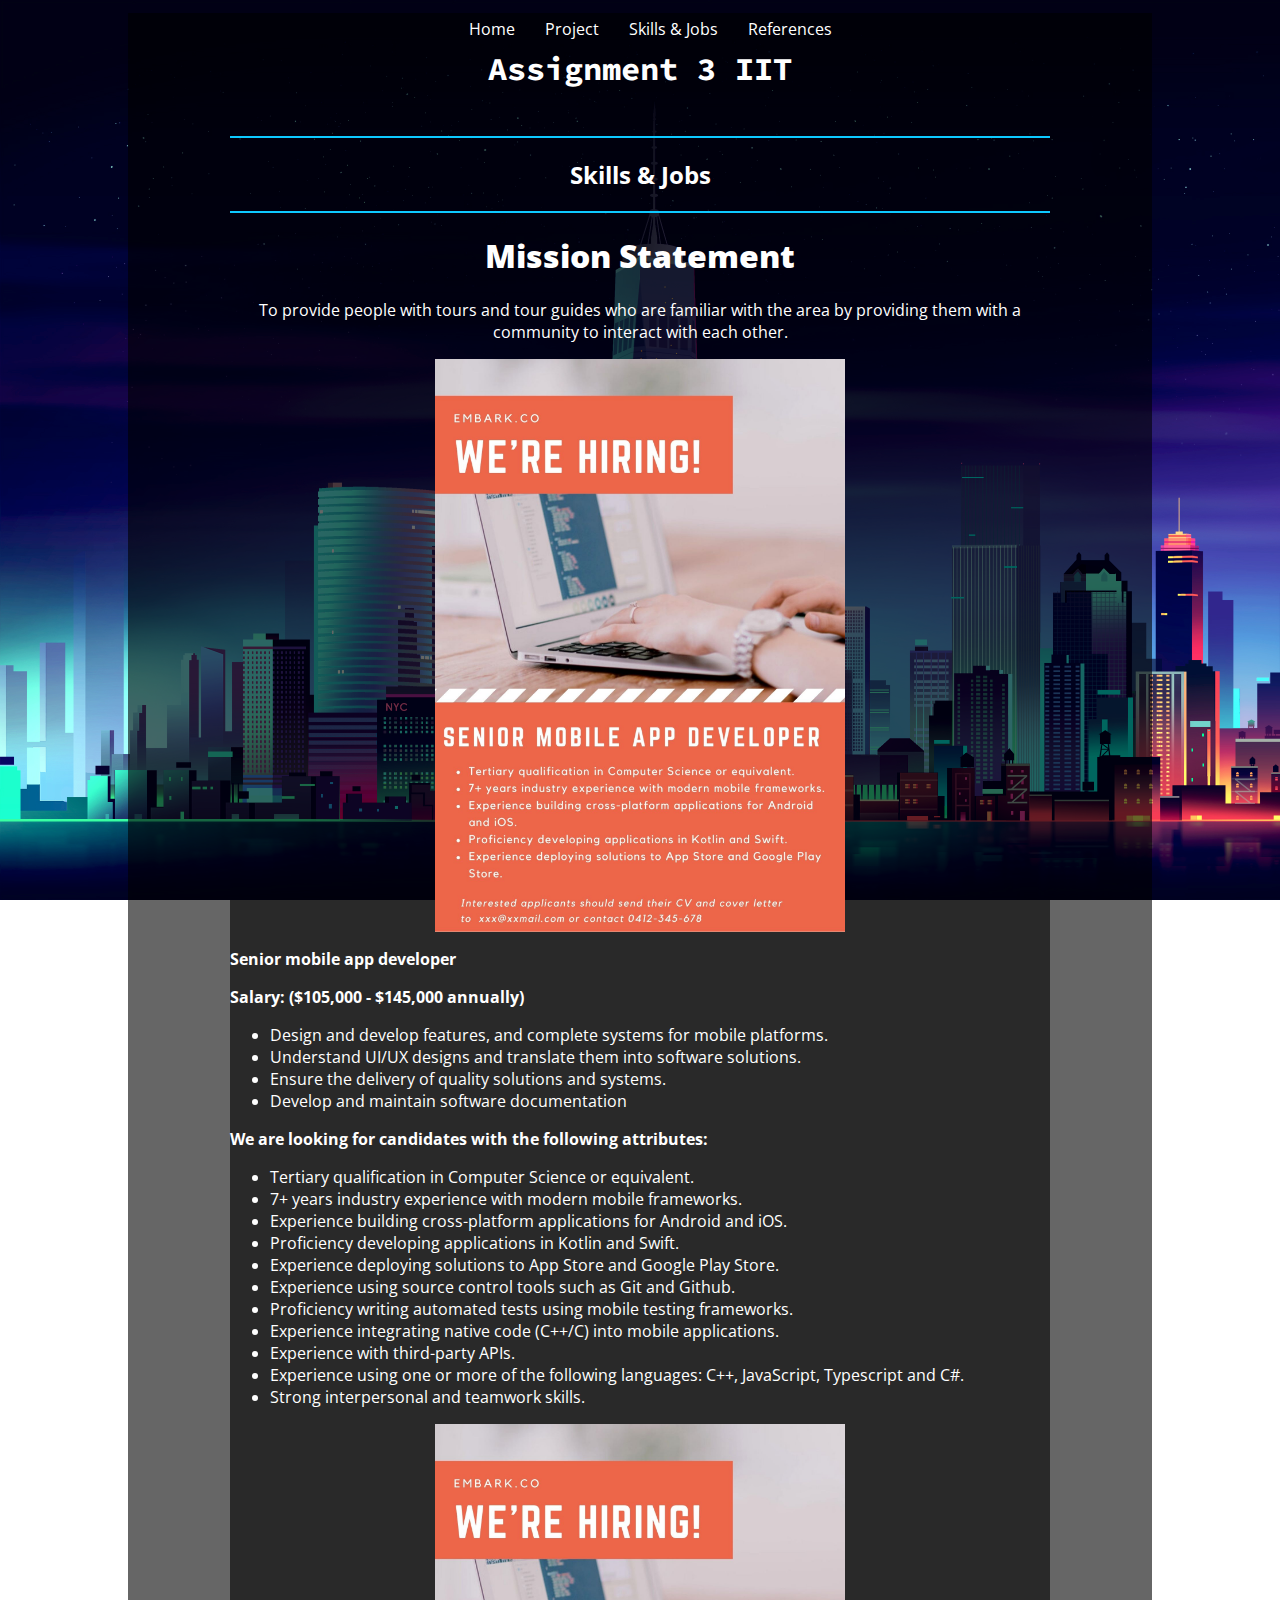
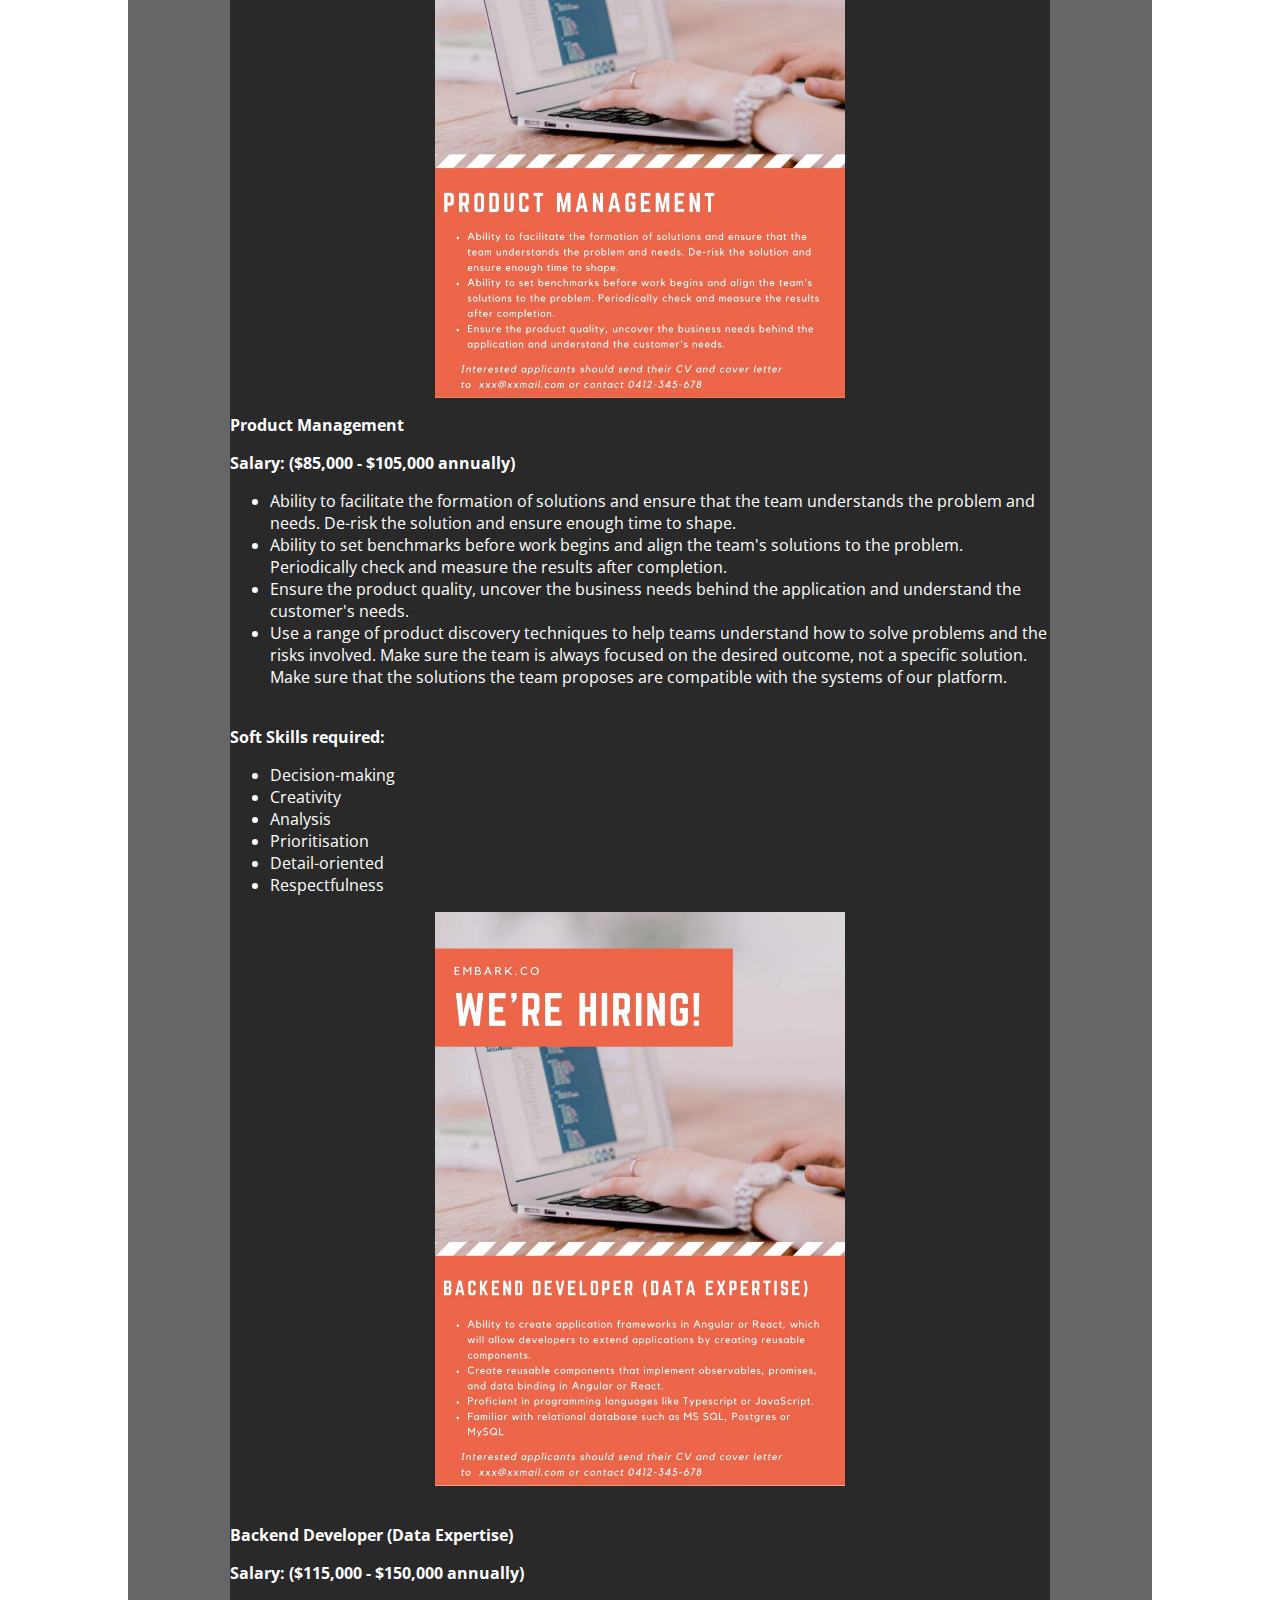
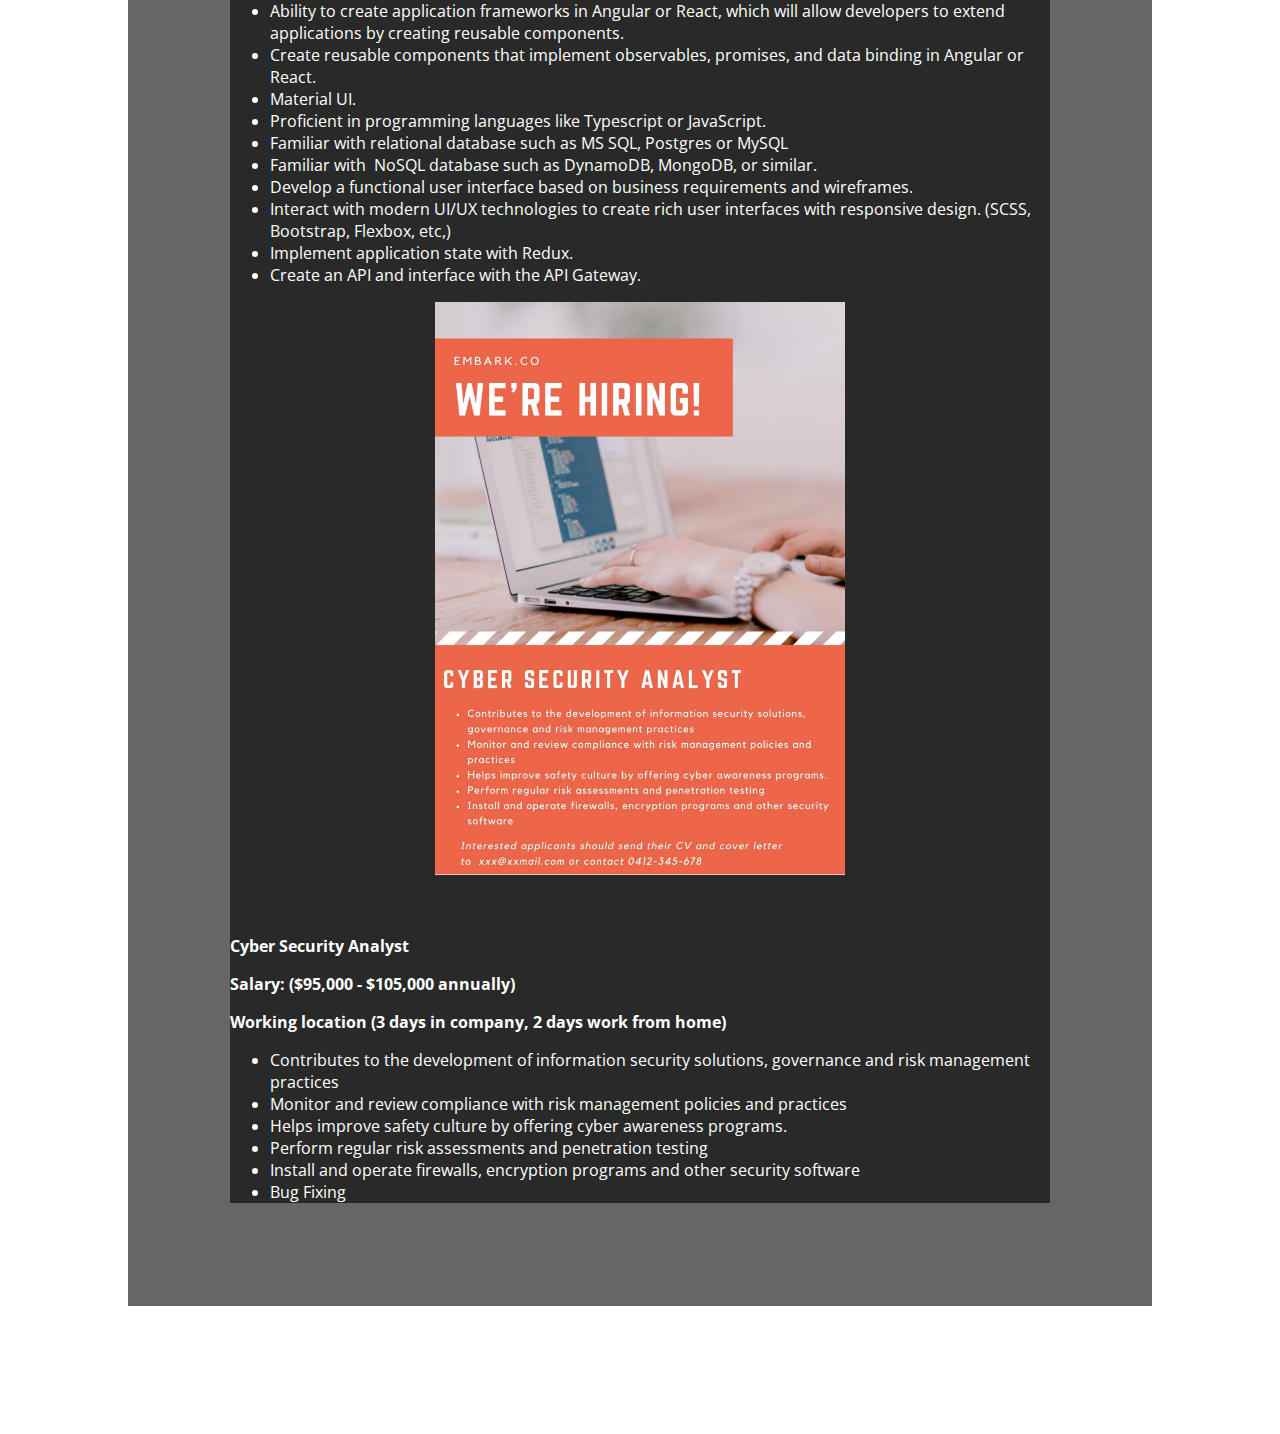
<file: skillsjobs.html>
<!DOCTYPE html>
<html lang="en">
<head>
  <!-- font and styling-->
<meta charset="UTF-8">
<meta name="viewport" content="width=device-width, initial-scale=1">
<link rel="preconnect" href="https://fonts.googleapis.com">
<link rel="preconnect" href="https://fonts.gstatic.com" crossorigin>
<link href="https://fonts.googleapis.com/css2?family=Caveat:wght@600&family=Open+Sans:wght@300&family=Silkscreen&family=Source+Code+Pro:wght@600&display=swap" rel="stylesheet">

<link rel="stylesheet" href="style.css">

<style>

</style>
<button onclick="topFunction()" id="BacktoTopBtn" title="Back to top">&#8593</button>

<script>
  //button script
var TopButton = document.getElementById("BacktoTopBtn");
window.onscroll = function() {scrollFunction()};
function scrollFunction() {
  if (document.body.scrollTop > 20 || document.documentElement.scrollTop > 20) {
    TopButton.style.display = "block";
  } else {
    TopButton.style.display = "none";
  }
}

//Scroll to top on click
function topFunction() {
  document.body.scrollTop = 0;
  document.documentElement.scrollTop = 0;
}
</script>
<title>Assignment 3</title>
</head>
<body>

      <div class="navbar">
  <div class="span1">
  <ul>
    <li><a href="index.html">Home</a></li>
    <li><a href="project.html">Project</a></li>
    <li><a href="skillsjobs.html">Skills & Jobs</a></li>
    <li><a href="references.html">References</a></li>
  </ul>
</div>
</div>
<div class="mainheading">
<h1 id="TopTitle">Assignment 3 IIT</h1>
</div>

<h2>Skills & Jobs</h2>
<h1 style="text-align: center;"><strong>Mission Statement</strong></h1>
<p style="text-align: center;">To provide people with tours and tour guides who are familiar with the area by providing them with a community to interact with each other.</p>
<img src="Senior mobile app developer.jpg" class="center" width="50%" height="50%">
<p ><strong>Senior mobile app developer</strong></p>

<p ><strong>Salary: ($105,000 - $145,000 annually)</strong></p>

<ul>
	<li style="list-style-type:disc">Design and develop features, and complete systems for mobile platforms.</li>
	<li style="list-style-type:disc">Understand UI/UX designs and translate them into software solutions.</li>
	<li style="list-style-type:disc">Ensure the delivery of quality solutions and systems.</li>
	<li style="list-style-type:disc">Develop and maintain software documentation</li>
</ul>

<p ><strong>We are looking for candidates with the following attributes:</strong></p>

<ul>
	<li style="list-style-type:disc">Tertiary qualification in Computer Science or equivalent.</li>
	<li style="list-style-type:disc">7+ years industry experience with modern mobile frameworks.</li>
	<li style="list-style-type:disc">Experience building cross-platform applications for Android and iOS.</li>
	<li style="list-style-type:disc">Proficiency developing applications in Kotlin and Swift.</li>
	<li style="list-style-type:disc">Experience deploying solutions to App Store and Google Play Store.</li>
	<li style="list-style-type:disc">Experience using source control tools such as Git and Github.</li>
	<li style="list-style-type:disc">Proficiency writing automated tests using mobile testing frameworks.</li>
	<li style="list-style-type:disc">Experience integrating native code (C++/C) into mobile applications.</li>
	<li style="list-style-type:disc">Experience with third-party APIs.</li>
	<li style="list-style-type:disc">Experience using one or more of the following languages: C++, JavaScript, Typescript and C#.</li>
	<li style="list-style-type:disc">Strong interpersonal and teamwork skills.</li>
</ul>
<img src="Product Management.jpg" class="center" width="50%" height="50%">
<p><strong>Product Management</strong></p>

<p><strong>Salary: ($85,000 - $105,000 annually)</strong></p>

<ul>
	<li style="list-style-type:disc">Ability to facilitate the formation of solutions and ensure that the team understands the problem and needs. De-risk the solution and ensure enough time to shape.</li>
	<li style="list-style-type:disc">Ability to set benchmarks before work begins and align the team&#39;s solutions to the problem. Periodically check and measure the results after completion.</li>
	<li style="list-style-type:disc">Ensure the product quality, uncover the business needs behind the application and understand the customer&#39;s needs.</li>
	<li style="list-style-type:disc">Use a range of product discovery techniques to help teams understand how to solve problems and the risks involved. Make sure the team is always focused on the desired outcome, not a specific solution. Make sure that the solutions the team proposes are compatible with the systems of our platform.</li>
</ul>

<p><br />
<strong>Soft Skills required:</strong></p>

<ul>
	<li style="list-style-type:disc">Decision-making</li>
	<li style="list-style-type:disc">Creativity</li>
	<li style="list-style-type:disc">Analysis</li>
	<li style="list-style-type:disc">Prioritisation</li>
	<li style="list-style-type:disc">Detail-oriented</li>
	<li style="list-style-type:disc">Respectfulness&nbsp;</li>
</ul>
<img src="Backend Developer (Data Expertise).jpg" class="center" width="50%" height="50%">
<p><br />
<strong>Backend Developer (Data Expertise)</strong></p>

<p><strong>Salary: ($115,000 - $150,000 annually)</strong></p>

<ul>
	<li style="list-style-type:disc">Ability to create application frameworks in Angular or React, which will allow developers to extend applications by creating reusable components.</li>
	<li style="list-style-type:disc">Create reusable components that implement observables, promises, and data binding in Angular or React.</li>
	<li style="list-style-type:disc">Material UI.</li>
	<li style="list-style-type:disc">Proficient in programming languages ​​like Typescript or JavaScript.</li>
	<li style="list-style-type:disc">Familiar with relational database such as MS SQL, Postgres or MySQL</li>
	<li style="list-style-type:disc">Familiar with&nbsp; NoSQL database such as DynamoDB, MongoDB, or similar.</li>
	<li style="list-style-type:disc">Develop a functional user interface based on business requirements and wireframes.</li>
	<li style="list-style-type:disc">Interact with modern UI/UX technologies to create rich user interfaces with responsive design. (SCSS, Bootstrap, Flexbox, etc,)</li>
	<li style="list-style-type:disc">Implement application state with Redux.</li>
	<li style="list-style-type:disc">Create an API and interface with the API Gateway.</li>
</ul>
<img src="Cyber Security Analyst .jpg" class="center" width="50%" height="50%">
<p><br />
<br />
<strong>Cyber Security Analyst&nbsp;</strong></p>

<p><strong>Salary: ($95,000 - $105,000 annually)</strong></p>

<p><strong>Working location (3 days in company, 2 days work from home)</strong></p>

<ul>
	<li style="list-style-type:disc">Contributes to the development of information security solutions, governance and risk management practices</li>
	<li style="list-style-type:disc">Monitor and review compliance with risk management policies and practices&nbsp;</li>
	<li style="list-style-type:disc">Helps improve safety culture by offering cyber awareness programs.</li>
	<li style="list-style-type:disc">Perform regular risk assessments and penetration testing</li>
	<li style="list-style-type:disc">Install and operate firewalls, encryption programs and other security software</li>
	<li style="list-style-type:disc">Bug Fixing</li>
</ul>
</file>
<file: style.css>
body,html {

        font-family: 'Open Sans', sans-serif;
        font-size: 16px;
        margin-left:10%;
        margin-right:10%;
        margin-bottom:10%;
        margin-top:1%;
        background-image: url("frontbg.png");
        background-repeat: no-repeat;
        background-attachment: fixed;
        background-size: cover;
        box-shadow: inset 0 0 0 700px rgba(0,0,0,.6);
        color: white



      }
#BacktoTopBtn {
 display: none;
 position: fixed;
 bottom: 20px;
 right: 30px;
 z-index: 100;
 font-size: 19px;
 border: none;
 outline: none;
 background-color: turquoise;
 color: white;
 cursor: pointer;
 padding: 15px;
 border-radius: 4px;
}
h2{
  border-bottom:2px solid #0dc9ff; padding: 20px;
  border-top:2px solid #0dc9ff;
  text-align: center;
  font-size: 24px;
}
h3{
  text-decoration: underline;
}

.navbar{
  position: absolute;
    left: 50%;
    padding: 10px;
}
.span1{
  position: relative;
  left: -50%;
  padding: 0px;
}
      .navbar ul {
        list-style-type: none;
        margin: -50px;
        padding: 20px;
        overflow: hidden;
        background-color: transparent;
        display: block;
      }
      .navbar li{
        float: left;
        display: block;
      }
      .navbar li a{
        display: block;
        color: white;
        text-align: center;
        padding: 15px;
        text-decoration: none;
        display: block;
      }
.mainheading{
  padding: 5px;
}

 #BacktoTopBtn:hover {
   background-color: white;
 }
 #BacktoTopBtn {
 display: none;
 position: fixed;
 bottom: 20px;
 right: 30px;
 z-index: 99;
 font-size: 18px;
 border: none;
 outline: none;
 background-color: darkgrey;
 color: white;
 cursor: pointer;
 padding: 15px;
 border-radius: 4px;
}


 #BacktoTopBtn:hover {
   background-color: black;
 }
a{
  color: turquoise
}
a:link {
  color: turquoise;
}

a:visited {
  color: turquoise;
}

#TopTitle {
  text-align: center;
  font-family: 'Source Code Pro', monospace;
}
#TeamName {
  text-align: center;
  font-family: 'Caveat', cursive;
  font-size: 60px;
  padding-bottom:5px;

}
table {
			border:1px solid #b3adad;
			border-collapse:collapse;
			padding:5px;
		}
		table th {
			border:1px solid #b3adad;
			padding:5px;
			background: rgba(0,0,0,.2);
			color: #ffffff;
		}
		table td {
			border:1px solid #b3adad;
			text-align:center;
			padding:5px;
			background: rgba(0,0,0,.2);
			color: #ffffff;
		}
   .center{
     align-items: center;
     display: block;
     margin-left: auto;
     margin-right: auto;
   }

td li{
  text-align: left;
}
td p{
  text-align: left;
}
</file>
